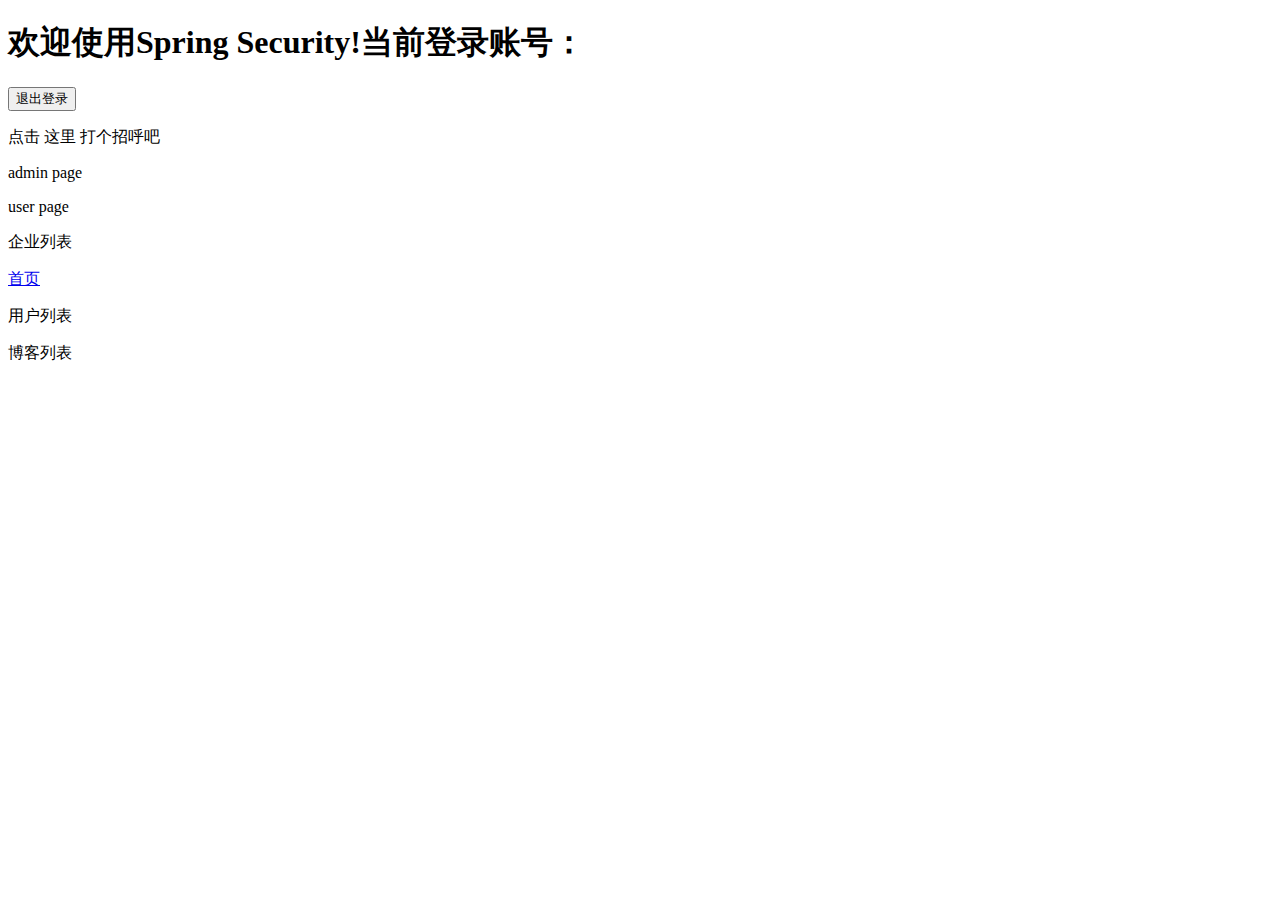
<file: src/main/resources/templates/index.html>
<!DOCTYPE html>
<html xmlns="http://www.w3.org/1999/xhtml"
      xmlns:th="http://www.thymeleaf.org">
<head>
    <title>Spring Security</title>
</head>
<body>
<h1>欢迎使用Spring Security!当前登录账号：<label th:text="${name}"></label></h1>
<form th:action="@{/logout}" method="post">
    <input type="submit" value="退出登录"/>
</form>
<p>点击 <a th:href="@{/hello}">这里</a> 打个招呼吧</p>

<p><a th:href="@{/hello/helloAdmin}">admin page</a></p>
<p><a th:href="@{/hello/helloUser}">user page</a></p>
<p><a th:href="@{/findAllqy}">企业列表</a></p>
<p><a href="http://孙宇豪.online">首页</a></p>
<p><a th:href="@{/findAllUser}">用户列表</a></p>
<p><a th:href="@{/findAllBlog}">博客列表</a></p>
</body>
</html>
</file>
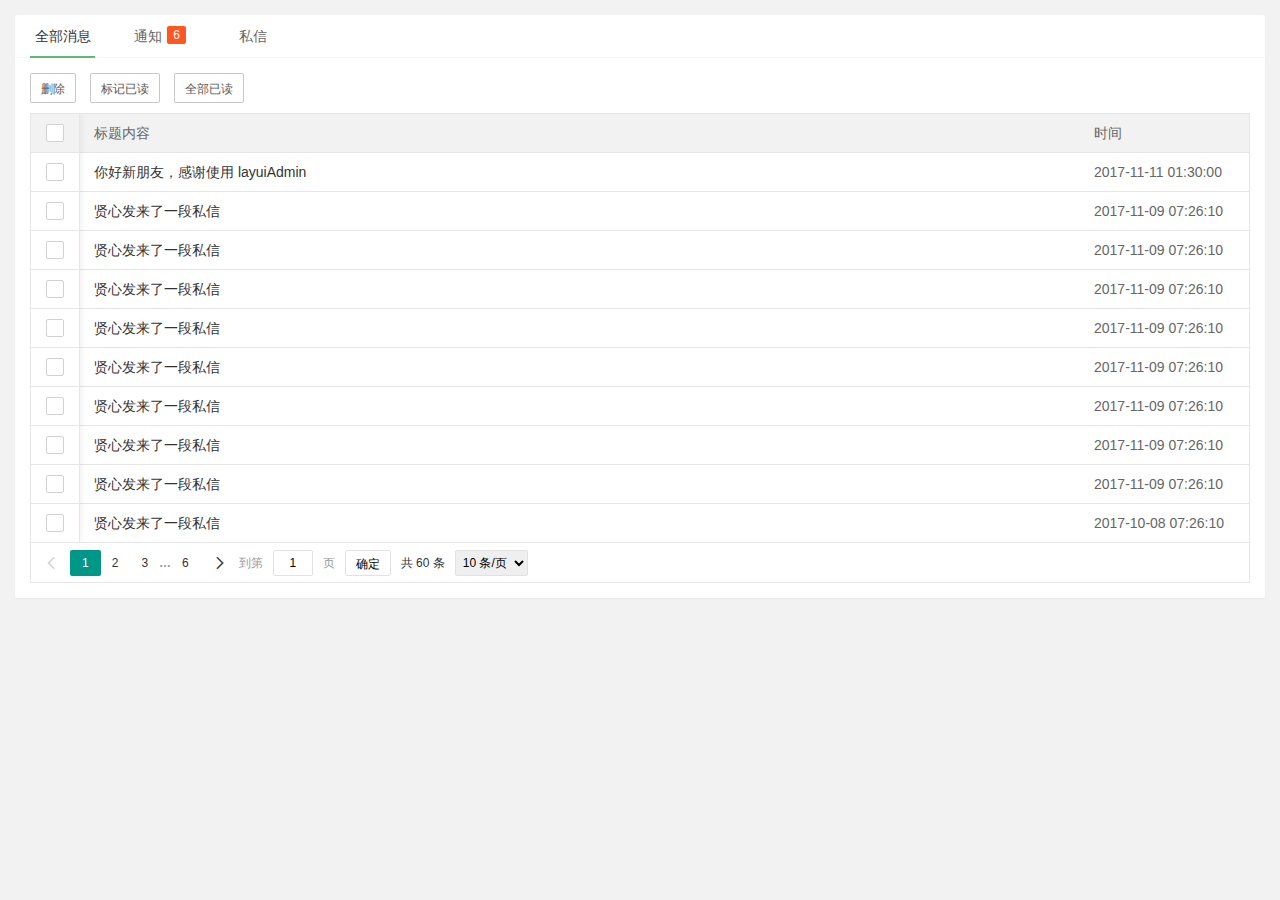
<file: src/main/resources/static/views/app/message/index.html>
<!DOCTYPE html>
<html>
<head>
  <meta charset="utf-8">
  <title>消息中心</title>
  <meta name="renderer" content="webkit">
  <meta http-equiv="X-UA-Compatible" content="IE=edge,chrome=1">
  <meta name="viewport" content="width=device-width, initial-scale=1.0, minimum-scale=1.0, maximum-scale=1.0, user-scalable=0">
  <link rel="stylesheet" href="../../../layuiadmin/layui/css/layui.css" media="all">
  <link rel="stylesheet" href="../../../layuiadmin/style/admin.css" media="all">
</head>
<body>

  <div class="layui-fluid" id="LAY-app-message">
    <div class="layui-card">
      <div class="layui-tab layui-tab-brief">
        <ul class="layui-tab-title">
          <li class="layui-this">全部消息</li>
          <li>通知<span class="layui-badge">6</span></li>
          <li>私信</li>
        </ul>
        <div class="layui-tab-content">
        
          <div class="layui-tab-item layui-show">
            <div class="LAY-app-message-btns" style="margin-bottom: 10px;">
              <button class="layui-btn layui-btn-primary layui-btn-sm" data-type="all" data-events="del">删除</button>
              <button class="layui-btn layui-btn-primary layui-btn-sm" data-type="all" data-events="ready">标记已读</button>
              <button class="layui-btn layui-btn-primary layui-btn-sm" data-type="all" data-events="readyAll">全部已读</button>
            </div>
            
            <table id="LAY-app-message-all" lay-filter="LAY-app-message-all"></table>
          </div>
          <div class="layui-tab-item">
          
            <div class="LAY-app-message-btns" style="margin-bottom: 10px;">
              <button class="layui-btn layui-btn-primary layui-btn-sm" data-type="notice" data-events="del">删除</button>
              <button class="layui-btn layui-btn-primary layui-btn-sm" data-type="notice" data-events="ready">标记已读</button>
              <button class="layui-btn layui-btn-primary layui-btn-sm" data-type="notice" data-events="readyAll">全部已读</button>
            </div>
            
            <table id="LAY-app-message-notice" lay-filter="LAY-app-message-notice"></table>
          </div>
          <div class="layui-tab-item">
          
            <div class="LAY-app-message-btns" style="margin-bottom: 10px;">
              <button class="layui-btn layui-btn-primary layui-btn-sm" data-type="direct" data-events="del">删除</button>
              <button class="layui-btn layui-btn-primary layui-btn-sm" data-type="direct" data-events="ready">标记已读</button>
              <button class="layui-btn layui-btn-primary layui-btn-sm" data-type="direct" data-events="readyAll">全部已读</button>
            </div>
            
            <table id="LAY-app-message-direct" lay-filter="LAY-app-message-direct"></table>
          </div>
        </div>
      </div>
    </div>
  </div>

  <script src="../../../layuiadmin/layui/layui.js"></script>  
  <script>
  layui.config({
    base: '../../../layuiadmin/' //静态资源所在路径
  }).extend({
    index: 'lib/index' //主入口模块
  }).use(['index', 'message']);
  </script>
</body>
</html>
</file>
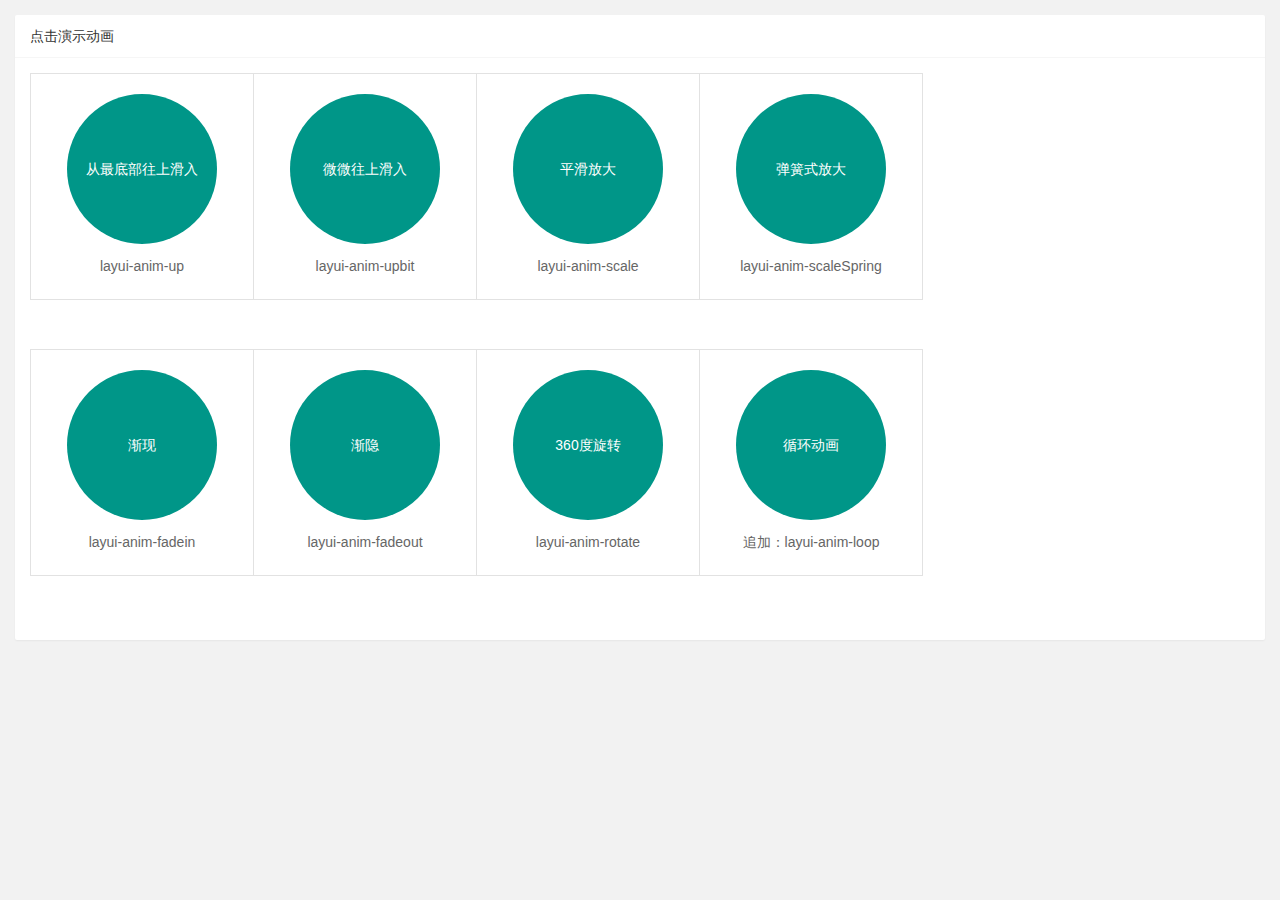
<file: src/main/resources/static/views/component/anim/index.html>
<!DOCTYPE html>
<html>
<head>
  <meta charset="utf-8">
  <title>动画</title>
  <meta name="renderer" content="webkit">
  <meta http-equiv="X-UA-Compatible" content="IE=edge,chrome=1">
  <meta name="viewport" content="width=device-width, initial-scale=1.0, minimum-scale=1.0, maximum-scale=1.0, user-scalable=0">
  <link rel="stylesheet" href="../../../layuiadmin/layui/css/layui.css" media="all">
  <link rel="stylesheet" href="../../../layuiadmin/style/admin.css" media="all">
</head>
<body>

  <div class="layui-card layadmin-header">
    <div class="layui-breadcrumb" lay-filter="breadcrumb">
      <a lay-href="">主页</a>
      <a><cite>组件</cite></a>
      <a><cite>动画</cite></a>
    </div>
  </div>

  <style>
  /* 这段样式只是用于演示 */
  #component-anim .layui-card-body{padding: 15px;}

  #component-anim .component-anim-demo{margin-bottom: 50px; font-size: 0;}
  #component-anim .component-anim-demo li{display: inline-block; vertical-align: middle; width: 127px; line-height: 25px; padding: 20px 0; margin-right: -1px; margin-bottom: -1px; border: 1px solid #e2e2e2; font-size: 14px; text-align: center; color: #666; transition: all .3s; -webkit-transition: all .3s;}
  #component-anim .component-anim-demo li .layui-icon{display: inline-block; font-size: 36px;}

  #component-anim .component-anim-demo li .fontclass{display: none;}
  #component-anim .component-anim-demo li .name{color: #c2c2c2;}
  #component-anim .component-anim-demo li:hover{background-color: #f2f2f2; color: #000;}

  #component-anim .component-anim-demo li{width: 222px;}
  #component-anim .component-anim-demo .layui-anim{width: 150px; height: 150px; line-height: 150px; margin: 0 auto 10px; text-align: center; background-color: #009688; cursor: pointer; color: #fff; border-radius: 50%;}
  </style>

  <div class="layui-fluid" id="component-anim">
    <div class="layui-row layui-col-space15">
      <div class="layui-col-md12">
        <div class="layui-card">
          <div class="layui-card-header">点击演示动画</div>
          <div class="layui-card-body">
            
            <ul class="component-anim-demo">
              <li>
                <div class="layui-anim" data-anim="layui-anim-up">从最底部往上滑入</div>
                <div class="code">layui-anim-up</div>
              </li>
              <li>
                <div class="layui-anim" data-anim="layui-anim-upbit">微微往上滑入</div>
                <div class="code">layui-anim-upbit</div>
              </li>
              <li>
                <div class="layui-anim" data-anim="layui-anim-scale">平滑放大</div>
                <div class="code">layui-anim-scale</div>
              </li>
               <li>
                <div class="layui-anim" data-anim="layui-anim-scaleSpring">弹簧式放大</div>
                <div class="code">layui-anim-scaleSpring</div>
              </li>
            </ul>
            <ul class="component-anim-demo">
              <li>
                <div class="layui-anim" data-anim="layui-anim-fadein">渐现</div>
                <div class="code">layui-anim-fadein</div>
              </li>
              <li>
                <div class="layui-anim" data-anim="layui-anim-fadeout">渐隐</div>
                <div class="code">layui-anim-fadeout</div>
              </li>
              <li>
                <div class="layui-anim" data-anim="layui-anim-rotate">360度旋转</div>
                <div class="code">layui-anim-rotate</div>
              </li>
              <li>
                <div class="layui-anim" data-anim="layui-anim-rotate layui-anim-loop">循环动画</div>
                <div class="code">追加：layui-anim-loop</div>
              </li>
            </ul>
            
          </div>
        </div>
      </div>
    </div>
  </div>

  <script src="../../../layuiadmin/layui/layui.js"></script>  
  <script>
  layui.config({
    base: '../../../layuiadmin/' //静态资源所在路径
  }).extend({
    index: 'lib/index' //主入口模块
  }).use(['index'], function(){
    var $ = layui.$
    ,admin = layui.admin
    ,element = layui.element
    ,router = layui.router();

    /* 演示动画 */
    $('#component-anim .component-anim-demo .layui-anim').on('click', function(){
      var othis = $(this), anim = othis.data('anim');
   
      /* 停止循环 */
      if(othis.hasClass('layui-anim-loop')){
        return othis.removeClass(anim);
      }
      
      othis.removeClass(anim);
      
      setTimeout(function(){
        othis.addClass(anim);
      });
      
      /* 恢复渐隐 */
      if(anim === 'layui-anim-fadeout'){
        setTimeout(function(){
          othis.removeClass(anim);
        }, 1300);
      }
    });
  });
  </script>
</body>
</html>
</file>
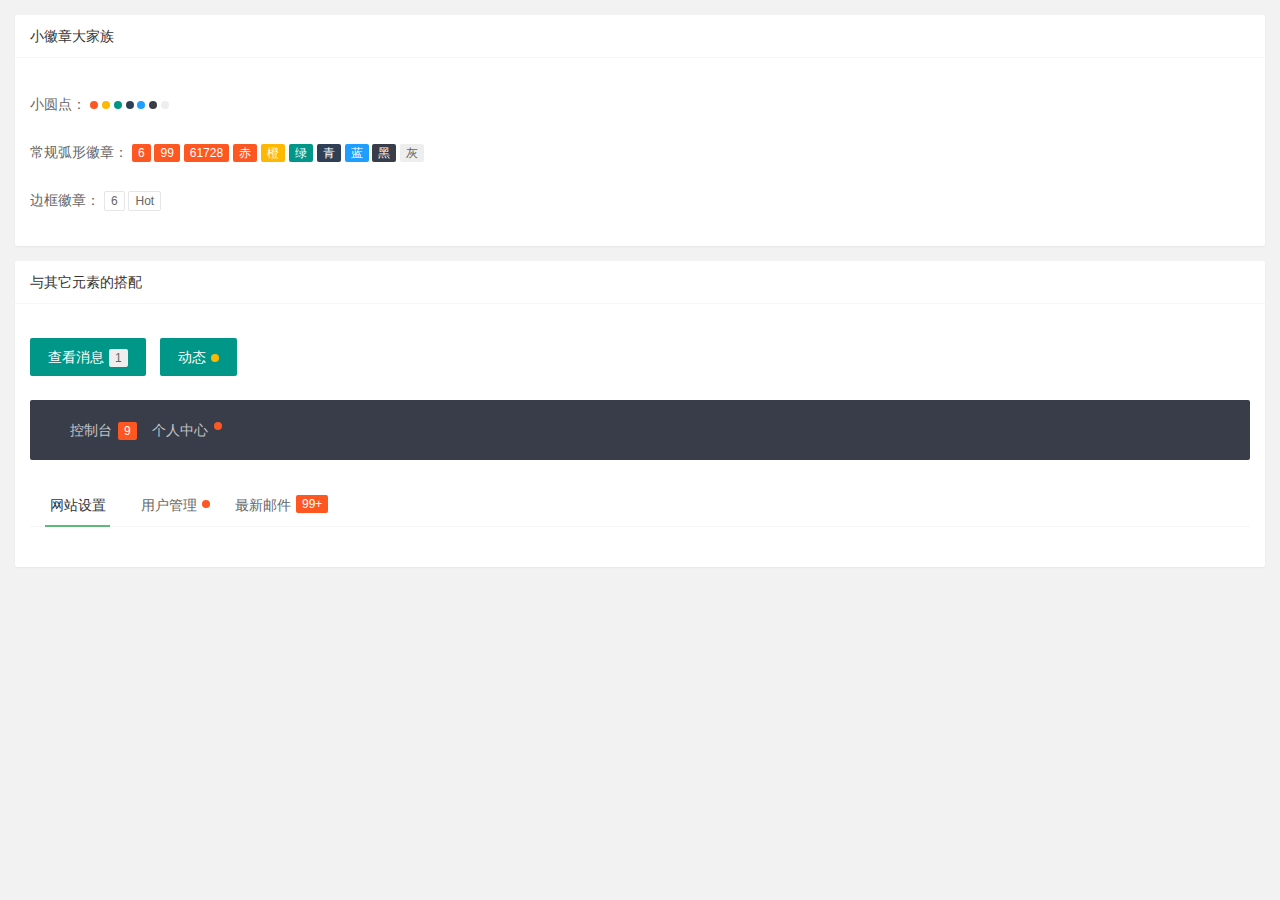
<file: src/main/resources/static/views/component/badge/index.html>
<!DOCTYPE html>
<html>
<head>
  <meta charset="utf-8">
  <title>徽章</title>
  <meta name="renderer" content="webkit">
  <meta http-equiv="X-UA-Compatible" content="IE=edge,chrome=1">
  <meta name="viewport" content="width=device-width, initial-scale=1.0, minimum-scale=1.0, maximum-scale=1.0, user-scalable=0">
  <link rel="stylesheet" href="../../../layuiadmin/layui/css/layui.css" media="all">
  <link rel="stylesheet" href="../../../layuiadmin/style/admin.css" media="all">
</head>
<body>


  <div class="layui-fluid">
    <div class="layui-row layui-col-space15">
      <div class="layui-col-md12">
        <div class="layui-card">
          <div class="layui-card-header">小徽章大家族</div>
          <div class="layui-card-body">
            
            <br>小圆点：
            
            <span class="layui-badge-dot"></span>
            <span class="layui-badge-dot layui-bg-orange"></span>
            <span class="layui-badge-dot layui-bg-green"></span>
            <span class="layui-badge-dot layui-bg-cyan"></span>
            <span class="layui-badge-dot layui-bg-blue"></span>
            <span class="layui-badge-dot layui-bg-black"></span>
            <span class="layui-badge-dot layui-bg-gray"></span>
            
            <br><br>常规弧形徽章：
            
            <span class="layui-badge">6</span>
            <span class="layui-badge">99</span>
            <span class="layui-badge">61728</span>
            <span class="layui-badge">赤</span>
            <span class="layui-badge layui-bg-orange">橙</span>
            <span class="layui-badge layui-bg-green">绿</span>
            <span class="layui-badge layui-bg-cyan">青</span>
            <span class="layui-badge layui-bg-blue">蓝</span>
            <span class="layui-badge layui-bg-black">黑</span>
            <span class="layui-badge layui-bg-gray">灰</span>
            
            <br><br>边框徽章：
            
            <span class="layui-badge-rim">6</span>
            <span class="layui-badge-rim">Hot</span>
            
            <br><br>
          
          </div>
        </div>
      </div>
      <div class="layui-col-md12">
        <div class="layui-card">
          <div class="layui-card-header">与其它元素的搭配</div>
          <div class="layui-card-body">
            
            <br>
            
            <button class="layui-btn">查看消息<span class="layui-badge layui-bg-gray">1</span></button>
            <button class="layui-btn">动态<span class="layui-badge-dot layui-bg-orange"></span></button>
             
            <br><br>
             
            <ul class="layui-nav style=" text-align:="" right;"=""> &lt;-- 小Tips：这里有没有发现，设置导航靠右对齐（或居中对齐）其实非常简单 --&gt;
              <li class="layui-nav-item">
                <a href="">控制台<span class="layui-badge">9</span></a>
              </li>
              <li class="layui-nav-item">
                <a href="">个人中心<span class="layui-badge-dot"></span></a>
              </li>
            </ul>
            <br>
             
            <div class="layui-tab layui-tab-brief">
              <ul class="layui-tab-title">
                <li class="layui-this">网站设置</li>
                <li>用户管理<span class="layui-badge-dot"></span></li>
                <li>最新邮件<span class="layui-badge">99+</span></li>
              </ul>
              <div class="layui-tab-content"></div>
            </div>
            
          </div>
        </div>
      </div>
    </div>
  </div>

  <script src="../../../layuiadmin/layui/layui.js"></script>  
  <script>
  layui.config({
    base: '../../../layuiadmin/' //静态资源所在路径
  }).extend({
    index: 'lib/index' //主入口模块
  }).use(['index']);
  </script>
</body>
</html>
</file>
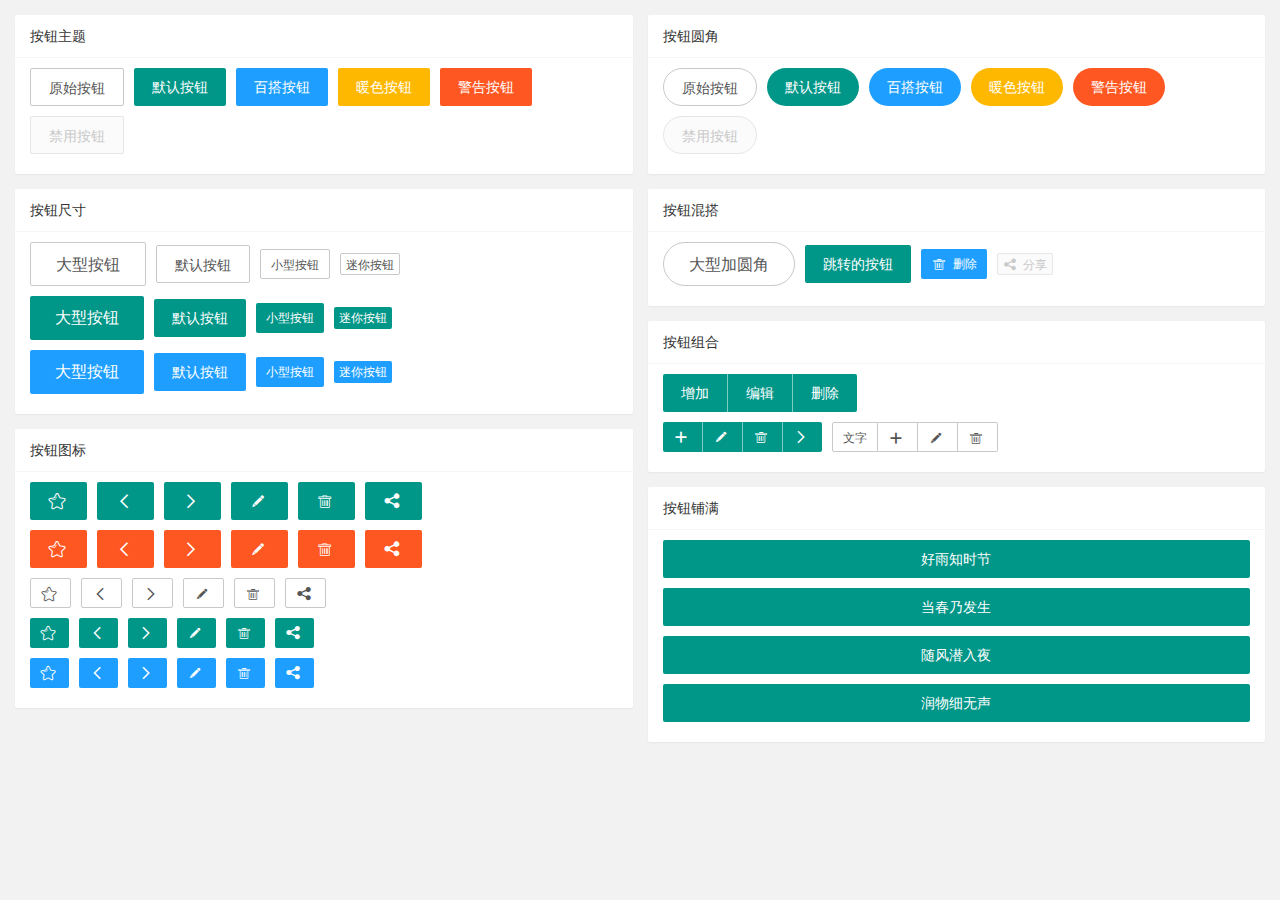
<file: src/main/resources/static/views/component/button/index.html>
<!DOCTYPE html>
<html>
<head>
  <meta charset="utf-8">
  <title>按钮</title>
  <meta name="renderer" content="webkit">
  <meta http-equiv="X-UA-Compatible" content="IE=edge,chrome=1">
  <meta name="viewport" content="width=device-width, initial-scale=1.0, minimum-scale=1.0, maximum-scale=1.0, user-scalable=0">
  <link rel="stylesheet" href="../../../layuiadmin/layui/css/layui.css" media="all">
  <link rel="stylesheet" href="../../../layuiadmin/style/admin.css" media="all">
</head>
<body>

  <div class="layui-fluid">
    <div class="layui-row layui-col-space15">
      <div class="layui-col-md6">
        <div class="layui-card">
          <div class="layui-card-header">按钮主题</div>
          <div class="layui-card-body">
            <div class="layui-btn-container">
              <button class="layui-btn layui-btn-primary">原始按钮</button>
              <button class="layui-btn">默认按钮</button>
              <button class="layui-btn layui-btn-normal">百搭按钮</button>
              <button class="layui-btn layui-btn-warm">暖色按钮</button>
              <button class="layui-btn layui-btn-danger">警告按钮</button>
              <button class="layui-btn layui-btn-disabled">禁用按钮</button>
            </div>
          </div>
        </div>
        <div class="layui-card">
          <div class="layui-card-header">按钮尺寸</div>
          <div class="layui-card-body">
            <div class="layui-btn-container">
              <button class="layui-btn layui-btn-primary layui-btn-lg">大型按钮</button>
              <button class="layui-btn layui-btn-primary">默认按钮</button>
              <button class="layui-btn layui-btn-primary layui-btn-sm">小型按钮</button>
              <button class="layui-btn layui-btn-primary layui-btn-xs">迷你按钮</button>
              
              <br>
              
              <button class="layui-btn layui-btn-lg">大型按钮</button>
              <button class="layui-btn">默认按钮</button>
              <button class="layui-btn layui-btn-sm">小型按钮</button>
              <button class="layui-btn layui-btn-xs">迷你按钮</button>
              
              <br>
              
              <button class="layui-btn layui-btn-lg layui-btn-normal">大型按钮</button>
              <button class="layui-btn layui-btn-normal">默认按钮</button>
              <button class="layui-btn layui-btn-sm layui-btn-normal">小型按钮</button>
              <button class="layui-btn layui-btn-xs layui-btn-normal">迷你按钮</button>
            </div>
          </div>
        </div>
        <div class="layui-card">
          <div class="layui-card-header">按钮图标</div>
          <div class="layui-card-body">
            <div class="layui-btn-container">
              <button class="layui-btn"><i class="layui-icon">&#xe600;</i></button>
              <button class="layui-btn"><i class="layui-icon">&#xe603;</i></button>
              <button class="layui-btn"><i class="layui-icon">&#xe602;</i></button>
              <button class="layui-btn"><i class="layui-icon">&#xe642;</i></button>
              <button class="layui-btn"><i class="layui-icon">&#xe640;</i></button>
              <button class="layui-btn"><i class="layui-icon">&#xe641;</i></button>
              
              <br>
              
              <button class="layui-btn layui-btn-danger"><i class="layui-icon">&#xe600;</i></button>
              <button class="layui-btn layui-btn-danger"><i class="layui-icon">&#xe603;</i></button>
              <button class="layui-btn layui-btn-danger"><i class="layui-icon">&#xe602;</i></button>
              <button class="layui-btn layui-btn-danger"><i class="layui-icon">&#xe642;</i></button>
              <button class="layui-btn layui-btn-danger"><i class="layui-icon">&#xe640;</i></button>
              <button class="layui-btn layui-btn-danger"><i class="layui-icon">&#xe641;</i></button>
              
              <br>
              
              <button class="layui-btn layui-btn-primary layui-btn-sm"><i class="layui-icon">&#xe600;</i></button>
              <button class="layui-btn layui-btn-primary layui-btn-sm"><i class="layui-icon">&#xe603;</i></button>
              <button class="layui-btn layui-btn-primary layui-btn-sm"><i class="layui-icon">&#xe602;</i></button>
              <button class="layui-btn layui-btn-primary layui-btn-sm"><i class="layui-icon">&#xe642;</i></button>
              <button class="layui-btn layui-btn-primary layui-btn-sm"><i class="layui-icon">&#xe640;</i></button>
              <button class="layui-btn layui-btn-primary layui-btn-sm"><i class="layui-icon">&#xe641;</i></button>
              
              <br>
              
              <button class="layui-btn layui-btn-sm"><i class="layui-icon">&#xe600;</i></button>
              <button class="layui-btn layui-btn-sm"><i class="layui-icon">&#xe603;</i></button>
              <button class="layui-btn layui-btn-sm"><i class="layui-icon">&#xe602;</i></button>
              <button class="layui-btn layui-btn-sm"><i class="layui-icon">&#xe642;</i></button>
              <button class="layui-btn layui-btn-sm"><i class="layui-icon">&#xe640;</i></button>
              <button class="layui-btn layui-btn-sm"><i class="layui-icon">&#xe641;</i></button>
              
              <br>
                
              <button class="layui-btn layui-btn-normal layui-btn-sm"><i class="layui-icon">&#xe600;</i></button>
              <button class="layui-btn layui-btn-normal layui-btn-sm"><i class="layui-icon">&#xe603;</i></button>
              <button class="layui-btn layui-btn-normal layui-btn-sm"><i class="layui-icon">&#xe602;</i></button>
              <button class="layui-btn layui-btn-normal layui-btn-sm"><i class="layui-icon">&#xe642;</i></button>
              <button class="layui-btn layui-btn-normal layui-btn-sm"><i class="layui-icon">&#xe640;</i></button>
              <button class="layui-btn layui-btn-normal layui-btn-sm"><i class="layui-icon">&#xe641;</i></button>
            </div>
          </div>
        </div>
      </div>
      <div class="layui-col-md6">
        <div class="layui-card">
          <div class="layui-card-header">按钮圆角</div>
          <div class="layui-card-body">
            <div class="layui-btn-container">
              <button class="layui-btn layui-btn-primary layui-btn-radius">原始按钮</button>
              <button class="layui-btn layui-btn-radius">默认按钮</button>
              <button class="layui-btn layui-btn-normal layui-btn-radius">百搭按钮</button>
              <button class="layui-btn layui-btn-warm layui-btn-radius">暖色按钮</button>
              <button class="layui-btn layui-btn-danger layui-btn-radius">警告按钮</button>
              <button class="layui-btn layui-btn-disabled layui-btn-radius">禁用按钮</button>
            </div>
          </div>
        </div>
        <div class="layui-card">
          <div class="layui-card-header">按钮混搭</div>
          <div class="layui-card-body">
            <div class="layui-btn-container">
              <button class="layui-btn layui-btn-lg layui-btn-primary layui-btn-radius">大型加圆角</button>
              <a href="http://www.layui.com/doc/element/button.html" class="layui-btn" target="_blank">跳转的按钮</a>
              <button class="layui-btn layui-btn-sm layui-btn-normal"><i class="layui-icon">&#xe640;</i> 删除</button>
              <button class="layui-btn layui-btn-xs layui-btn-disabled"><i class="layui-icon">&#xe641;</i> 分享</button>

            </div>
          </div>
        </div>
        <div class="layui-card">
          <div class="layui-card-header">按钮组合</div>
          <div class="layui-card-body">
            <div class="layui-btn-container">
              <div class="layui-btn-group">
                <button class="layui-btn">增加</button>
                <button class="layui-btn ">编辑</button>
                <button class="layui-btn">删除</button>
              </div>
            </div>
            <div class="layui-btn-container">
              <div class="layui-btn-group">
                <button class="layui-btn layui-btn-sm"><i class="layui-icon">&#xe654;</i></button>
                <button class="layui-btn layui-btn-sm"><i class="layui-icon">&#xe642;</i></button>
                <button class="layui-btn layui-btn-sm"><i class="layui-icon">&#xe640;</i></button>
                <button class="layui-btn layui-btn-sm"><i class="layui-icon">&#xe602;</i></button>
              </div>
              <div class="layui-btn-group">
                <button class="layui-btn layui-btn-primary layui-btn-sm">文字</button>
                <button class="layui-btn layui-btn-primary layui-btn-sm"><i class="layui-icon">&#xe654;</i></button>
                <button class="layui-btn layui-btn-primary layui-btn-sm"><i class="layui-icon">&#xe642;</i></button>
                <button class="layui-btn layui-btn-primary layui-btn-sm"><i class="layui-icon">&#xe640;</i></button>
              </div>
            </div>
          </div>
        </div>
        <div class="layui-card">
          <div class="layui-card-header">按钮铺满</div>
          <div class="layui-card-body">
            <div class="layui-btn-container">
              <button class="layui-btn layui-btn-fluid">好雨知时节</button>
              <button class="layui-btn layui-btn-fluid">当春乃发生</button>
              <button class="layui-btn layui-btn-fluid">随风潜入夜</button>
              <button class="layui-btn layui-btn-fluid">润物细无声</button>
            </div>
          </div>
        </div>
      </div>
      
    </div>
  </div>

  
  <script src="../../../layuiadmin/layui/layui.js"></script>  
  <script>
  layui.config({
    base: '../../../layuiadmin/' //静态资源所在路径
  }).extend({
    index: 'lib/index' //主入口模块
  }).use(['index']);
  </script>
</body>
</html>
</file>
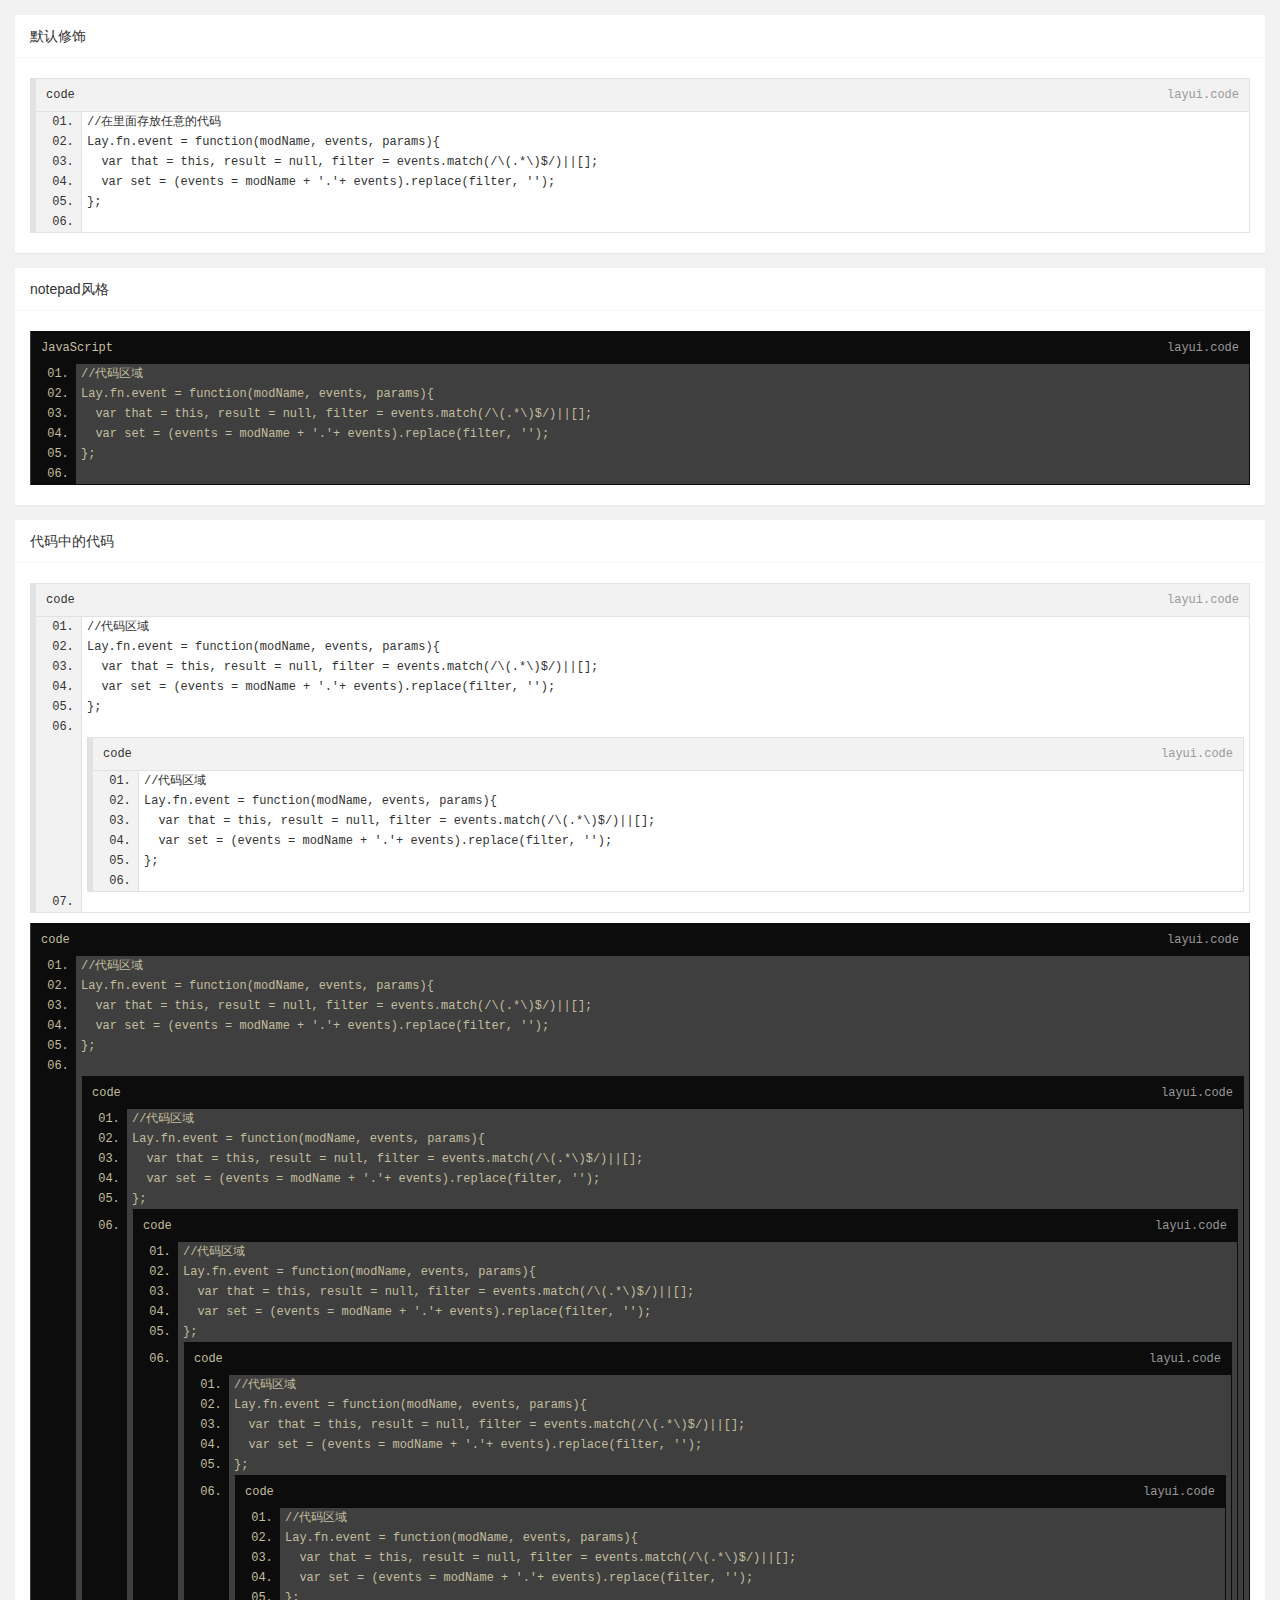
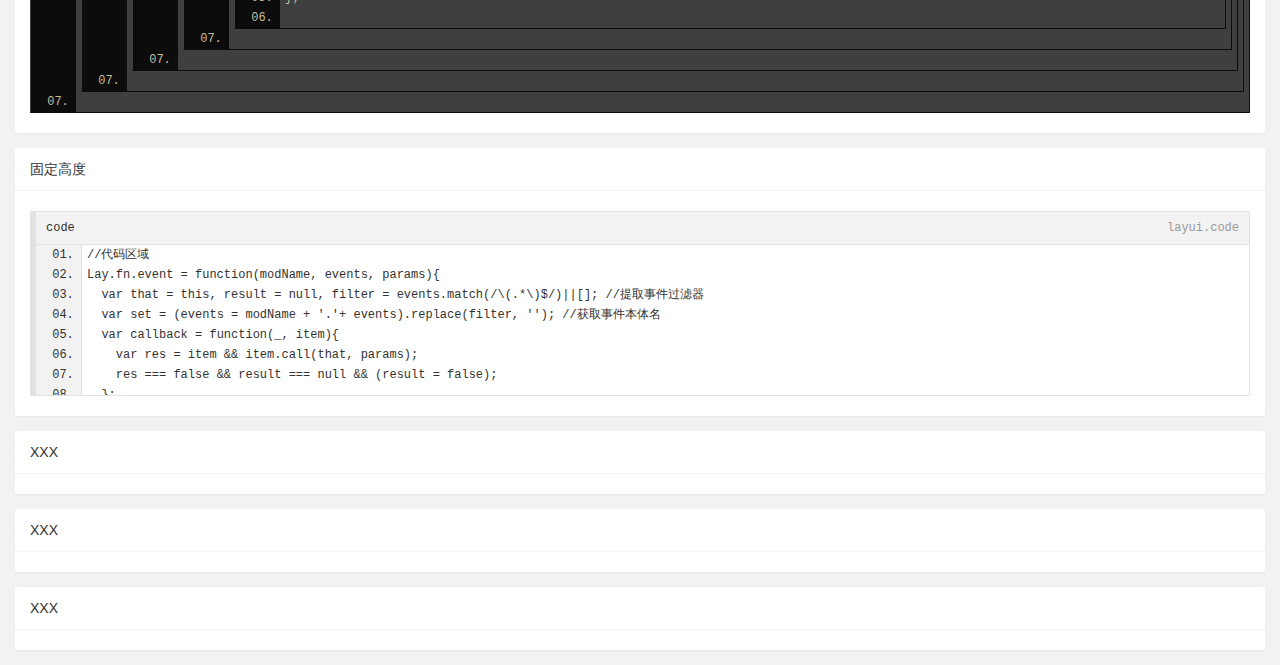
<file: src/main/resources/static/views/component/code/index.html>
<!DOCTYPE html>
<html>
<head>
  <meta charset="utf-8">
  <title>代码修饰</title>
  <meta name="renderer" content="webkit">
  <meta http-equiv="X-UA-Compatible" content="IE=edge,chrome=1">
  <meta name="viewport" content="width=device-width, initial-scale=1.0, minimum-scale=1.0, maximum-scale=1.0, user-scalable=0">
  <link rel="stylesheet" href="../../../layuiadmin/layui/css/layui.css" media="all">
  <link rel="stylesheet" href="../../../layuiadmin/style/admin.css" media="all">
</head>
<body>

  <div class="layui-card layadmin-header">
    <div class="layui-breadcrumb" lay-filter="breadcrumb">
      <a lay-href="">主页</a>
      <a><cite>组件</cite></a>
      <a><cite>代码修饰</cite></a>
    </div>
  </div>
  
  <div class="layui-fluid">
    <div class="layui-row layui-col-space15">
      <div class="layui-col-md12">
        <div class="layui-card">
          <div class="layui-card-header">默认修饰</div>
          <div class="layui-card-body">
            <pre class="layui-code">//在里面存放任意的代码
Lay.fn.event = function(modName, events, params){
  var that = this, result = null, filter = events.match(/\(.*\)$/)||[];
  var set = (events = modName + '.'+ events).replace(filter, ''); 
};
            </pre>
          </div>
        </div>
        
        <div class="layui-card">
          <div class="layui-card-header">notepad风格</div>
          <div class="layui-card-body">
            <pre class="layui-code" lay-title="JavaScript" lay-skin="notepad">//代码区域
Lay.fn.event = function(modName, events, params){
  var that = this, result = null, filter = events.match(/\(.*\)$/)||[];
  var set = (events = modName + '.'+ events).replace(filter, ''); 
};
            </pre>
          </div>
        </div>
        
        <div class="layui-card">
          <div class="layui-card-header">代码中的代码</div>
          <div class="layui-card-body">
            <pre class="layui-code">//代码区域
Lay.fn.event = function(modName, events, params){
  var that = this, result = null, filter = events.match(/\(.*\)$/)||[];
  var set = (events = modName + '.'+ events).replace(filter, ''); 
};
      <pre class="layui-code">//代码区域
Lay.fn.event = function(modName, events, params){
  var that = this, result = null, filter = events.match(/\(.*\)$/)||[];
  var set = (events = modName + '.'+ events).replace(filter, ''); 
};
      </pre>
      </pre>
      
      <pre class="layui-code" lay-skin="notepad">//代码区域
Lay.fn.event = function(modName, events, params){
  var that = this, result = null, filter = events.match(/\(.*\)$/)||[];
  var set = (events = modName + '.'+ events).replace(filter, ''); 
};
      <pre class="layui-code" lay-skin="notepad">//代码区域
Lay.fn.event = function(modName, events, params){
  var that = this, result = null, filter = events.match(/\(.*\)$/)||[];
  var set = (events = modName + '.'+ events).replace(filter, ''); 
};
<pre class="layui-code" lay-skin="notepad">//代码区域
Lay.fn.event = function(modName, events, params){
  var that = this, result = null, filter = events.match(/\(.*\)$/)||[];
  var set = (events = modName + '.'+ events).replace(filter, ''); 
};
<pre class="layui-code" lay-skin="notepad">//代码区域
Lay.fn.event = function(modName, events, params){
  var that = this, result = null, filter = events.match(/\(.*\)$/)||[];
  var set = (events = modName + '.'+ events).replace(filter, ''); 
};
<pre class="layui-code" lay-skin="notepad">//代码区域
Lay.fn.event = function(modName, events, params){
  var that = this, result = null, filter = events.match(/\(.*\)$/)||[];
  var set = (events = modName + '.'+ events).replace(filter, ''); 
};
            </pre>
            </pre>
            </pre>
            </pre>
            </pre>
          </div>
        </div>
        
        <div class="layui-card">
          <div class="layui-card-header">固定高度</div>
          <div class="layui-card-body">
            <pre class="layui-code" lay-height="150px">//代码区域
Lay.fn.event = function(modName, events, params){
  var that = this, result = null, filter = events.match(/\(.*\)$/)||[]; //提取事件过滤器
  var set = (events = modName + '.'+ events).replace(filter, ''); //获取事件本体名
  var callback = function(_, item){
    var res = item &amp;&amp; item.call(that, params);
    res === false &amp;&amp; result === null &amp;&amp; (result = false);
  };
  layui.each(config.event[set], callback);
  filter[0] &amp;&amp; layui.each(config.event[events], callback); //执行过滤器中的事件
  return result;
};
            </pre>
          </div>
        </div>
        
        <div class="layui-card">
          <div class="layui-card-header">XXX</div>
          <div class="layui-card-body">
            
          </div>
        </div>
        
        <div class="layui-card">
          <div class="layui-card-header">XXX</div>
          <div class="layui-card-body">
            
          </div>
        </div>
        
        <div class="layui-card">
          <div class="layui-card-header">XXX</div>
          <div class="layui-card-body">
            
          </div>
        </div>
        
      </div>
    </div>
  </div>
  
  <script src="../../../layuiadmin/layui/layui.js"></script>  
  <script>
  layui.config({
    base: '../../../layuiadmin/' //静态资源所在路径
  }).extend({
    index: 'lib/index' //主入口模块
  }).use(['index', 'code'], function(){
  
    layui.code({
      elem: 'pre'
    });
  
  });
  </script>
</body>
</html>
</file>
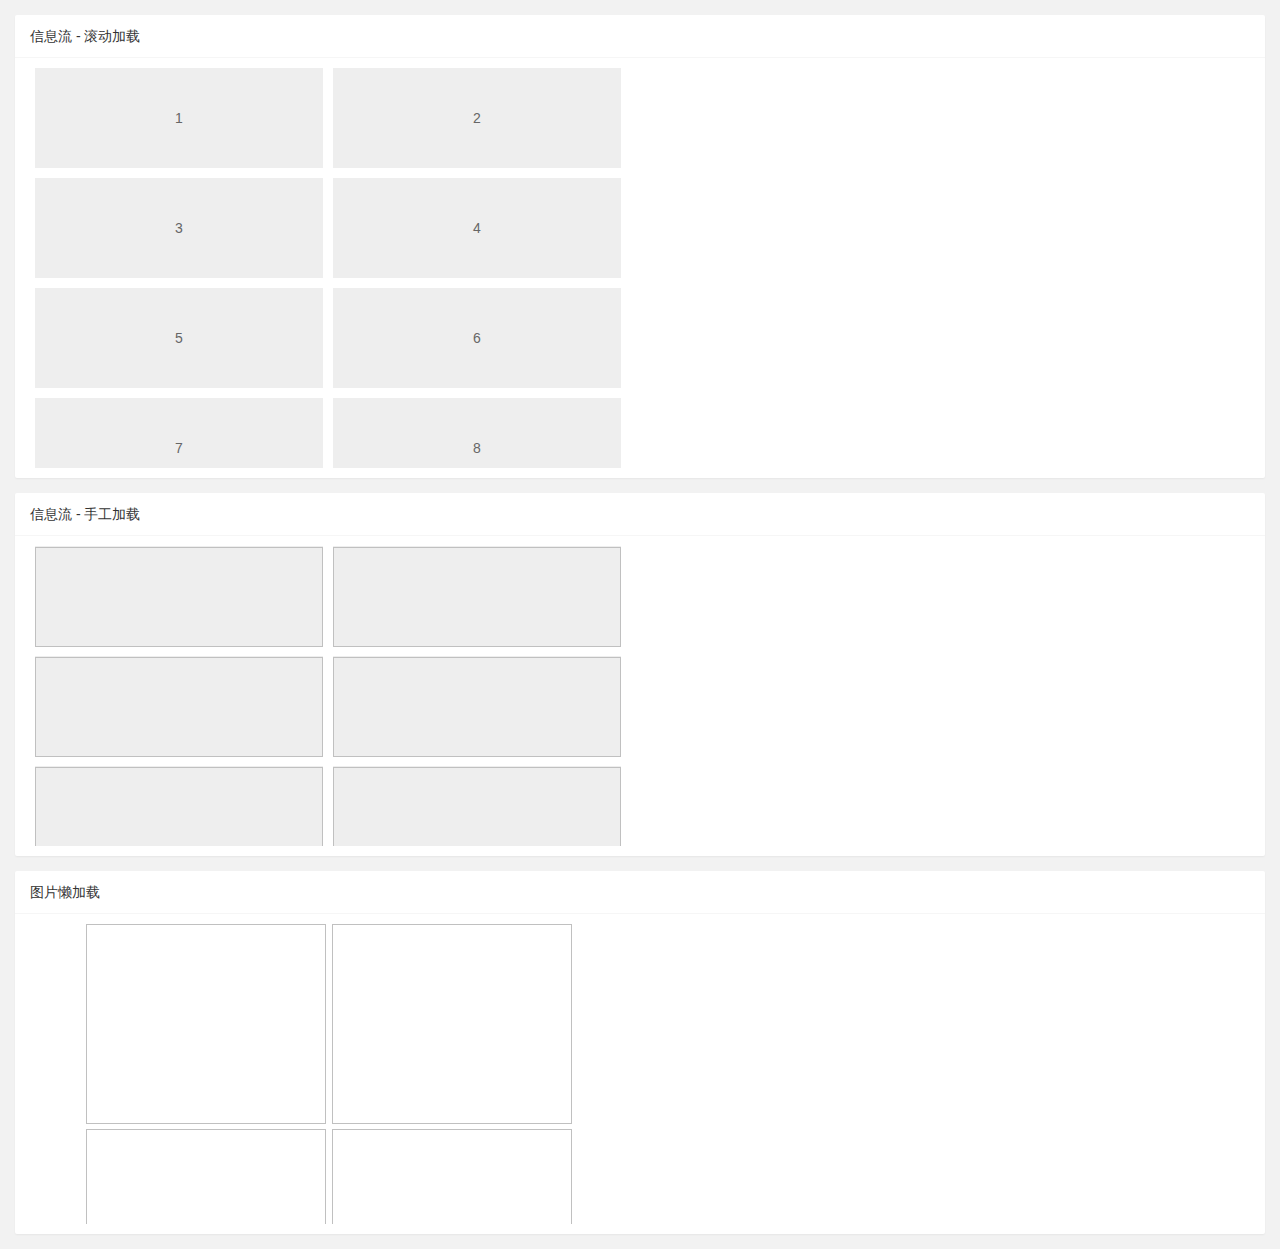
<file: src/main/resources/static/views/component/flow/index.html>
<!DOCTYPE html>
<html>
<head>
  <meta charset="utf-8">
  <title>流加载</title>
  <meta name="renderer" content="webkit">
  <meta http-equiv="X-UA-Compatible" content="IE=edge,chrome=1">
  <meta name="viewport" content="width=device-width, initial-scale=1.0, minimum-scale=1.0, maximum-scale=1.0, user-scalable=0">
  <link rel="stylesheet" href="../../../layuiadmin/layui/css/layui.css" media="all">
  <link rel="stylesheet" href="../../../layuiadmin/style/admin.css" media="all">
</head>
<body>
  
  <!-- 以下样式仅供演示 -->
  <style>
    #LAY-flow-demo .flow-default{width: 600px; height: 400px; overflow: auto; font-size: 0;}
    #LAY-flow-demo .flow-default li{display: inline-block; margin: 0 5px; font-size: 14px; width: 48%;  margin-bottom: 10px; height: 100px; line-height: 100px; text-align: center; background-color: #eee;}
    #LAY-flow-demo .flow-default img{width: 100%; height: 100%;}
    #LAY-flow-demo .site-demo-flow{width: 600px; height: 300px; overflow: auto; text-align: center;}
    #LAY-flow-demo .site-demo-flow img{width: 40%; height: 200px; margin: 0 2px 5px 0; border: none;}
    
    @media screen and (max-width: 768px) {
      #LAY-flow-demo .flow-default,
      #LAY-flow-demo .site-demo-flow{width: 100%;}
      #LAY-flow-demo .flow-default li{width: 45%}
      #LAY-flow-demo .site-demo-flow img{height: 150px;}
    }
  </style>

  <div class="layui-card layadmin-header">
    <div class="layui-breadcrumb" lay-filter="breadcrumb">
      <a lay-href="">主页</a>
      <a><cite>组件</cite></a>
      <a><cite>流加载</cite></a>
    </div>
  </div>
  
  <div class="layui-fluid" id="LAY-flow-demo">
    <div class="layui-row layui-col-space15">
      <div class="layui-col-md12">
        <div class="layui-card">
          <div class="layui-card-header">信息流 - 滚动加载</div>
          <div class="layui-card-body">
            <ul class="flow-default" id="test-flow-auto"></ul>
          </div>
        </div>
      </div>
      
      <div class="layui-col-md12">
        <div class="layui-card">
          <div class="layui-card-header">信息流 - 手工加载</div>
          <div class="layui-card-body">
            <ul class="flow-default" style="height: 300px;" id="test-flow-manual"></ul>
          </div>
        </div>
      </div>
      
      <div class="layui-col-md12">
        <div class="layui-card">
          <div class="layui-card-header">图片懒加载</div>
          <div class="layui-card-body">
            <div class="site-demo-flow" id="test-flow-lazyimg">
              <img lay-src="https://gw.alicdn.com/bao/uploaded/i2/701696736/TB2PNl5ahQa61Bjy0FhXXaalFXa_!!701696736.jpg_400x400q90.jpg?t=1523290753265">
              <img lay-src="https://gw.alicdn.com/bao/uploaded/i2/162734861/TB2V5rsX_gc61BjSZFkXXcTkFXa_!!162734861.jpg_400x400q90.jpg?t=1523290753265">
              <img lay-src="https://gw.alicdn.com/bao/uploaded/i4/69476562/TB2htq4XTka61BjSszfXXXN8pXa_!!69476562.jpg_400x400q90.jpg?t=1523290753265">
              <img lay-src="https://gw.alicdn.com/bao/uploaded/i1/180558071/TB2sy6jXMQc61BjSZFGXXa1DFXa_!!180558071.jpg_400x400q90.jpg?t=1523290753265">
              <img lay-src="https://gw.alicdn.com/bao/uploaded/i2/701696736/TB2PNl5ahQa61Bjy0FhXXaalFXa_!!701696736.jpg_400x400q90.jpg?t=1523290753265">
              <img lay-src="https://gw.alicdn.com/bao/uploaded/i3/285892163/TB2qu2HX9Zb61BjSZPfXXaU.pXa_!!285892163.jpg_400x400q90.jpg?t=1523290753265">
              <img lay-src="https://gw.alicdn.com/bao/uploaded/i2/704998060/TB2S.gAXTgc61BjSZFkXXcTkFXa_!!704998060.jpg_400x400q90.jpg?t=1523290753265">
              <img lay-src="https://gw.alicdn.com/bao/uploaded/i3/117202952/TB25lckX_AX61Bjy0FcXXaSlFXa_!!117202952.jpg_400x400q90.jpg?t=1523290753265">
              <img lay-src="https://gw.alicdn.com/bao/uploaded/i2/162734861/TB2qijoX9Zb61BjSZPfXXaU.pXa_!!162734861.jpg_400x400q90.jpg?t=1523290753265">
              <img lay-src="https://gw.alicdn.com/bao/uploaded/i3/96216586/TB2S7EfXHMc61BjSZFFXXaDLFXa_!!96216586.jpg_400x400q90.jpg?t=1523290753265">
              <img lay-src="https://gw.alicdn.com/bao/uploaded/i8/TB1jSSFNFXXXXcoXFXXYXGcGpXX_M2.SS2_400x400q90.jpg?t=1523290753265">
              <img lay-src="https://gw.alicdn.com/bao/uploaded/i2/162734861/TB2ylbsX37c61BjSZFKXXb6hFXa_!!162734861.jpg_400x400q90.jpg?t=1523290753265">
              <img lay-src="https://gw.alicdn.com/bao/uploaded/i2/117202952/TB2FdyZajUd61BjSZPcXXc6hXXa_!!117202952.jpg_400x400q90.jpg?t=1523290753265">
              <img lay-src="https://gw.alicdn.com/bao/uploaded/i4/777105914/TB2t.qbXZwb61Bjy0FfXXXvlpXa_!!777105914.jpg_400x400q90.jpg?t=1523290753265">
              <img lay-src="https://gw.alicdn.com/bao/uploaded/i4/TB1XzupNFXXXXcpXXXXXXXXXXXX_!!0-item_pic.jpg_400x400q90.jpg?t=1523290753265">
            </div>
          </div>
        </div>
      </div>
      
    </div>
  </div>
  
  <script src="../../../layuiadmin/layui/layui.js"></script>  
  <script>
  layui.config({
    base: '../../../layuiadmin/' //静态资源所在路径
  }).extend({
    index: 'lib/index' //主入口模块
  }).use(['index', 'flow'], function(){
    var flow = layui.flow;
  
    flow.load({
      elem: '#test-flow-auto' //流加载容器
      ,scrollElem: '#test-flow-auto' //滚动条所在元素，一般不用填，此处只是演示需要。
      ,done: function(page, next){ //执行下一页的回调
        
        //模拟数据插入
        setTimeout(function(){
          var lis = [];
          for(var i = 0; i < 8; i++){
            lis.push('<li>'+ ( (page-1)*8 + i + 1 ) +'</li>')
          }
          
          //执行下一页渲染，第二参数为：满足“加载更多”的条件，即后面仍有分页
          //pages为Ajax返回的总页数，只有当前页小于总页数的情况下，才会继续出现加载更多
          next(lis.join(''), page < 10); //假设总页数为 10
        }, 500);
      }
    });
    
    flow.load({
      elem: '#test-flow-manual' //流加载容器
      ,scrollElem: '#test-flow-manual' //滚动条所在元素，一般不用填，此处只是演示需要。
      ,isAuto: false
      ,isLazyimg: true
      ,done: function(page, next){ //加载下一页
        //模拟插入
        setTimeout(function(){
          var lis = [];
          for(var i = 0; i < 6; i++){
            lis.push('<li><img lay-src="http://s17.mogucdn.com/p2/161011/upload_279h87jbc9l0hkl54djjjh42dc7i1_800x480.jpg?v='+ ( (page-1)*6 + i + 1 ) +'"></li>')
          }
          next(lis.join(''), page < 6); //假设总页数为 6
        }, 500);
      }
    });
    
    //按屏加载图片
    flow.lazyimg({
      elem: '#test-flow-lazyimg img'
      ,scrollElem: '#test-flow-lazyimg' //一般不用设置，此处只是演示需要。
    });
  
  });
  </script>
</body>
</html>
</file>
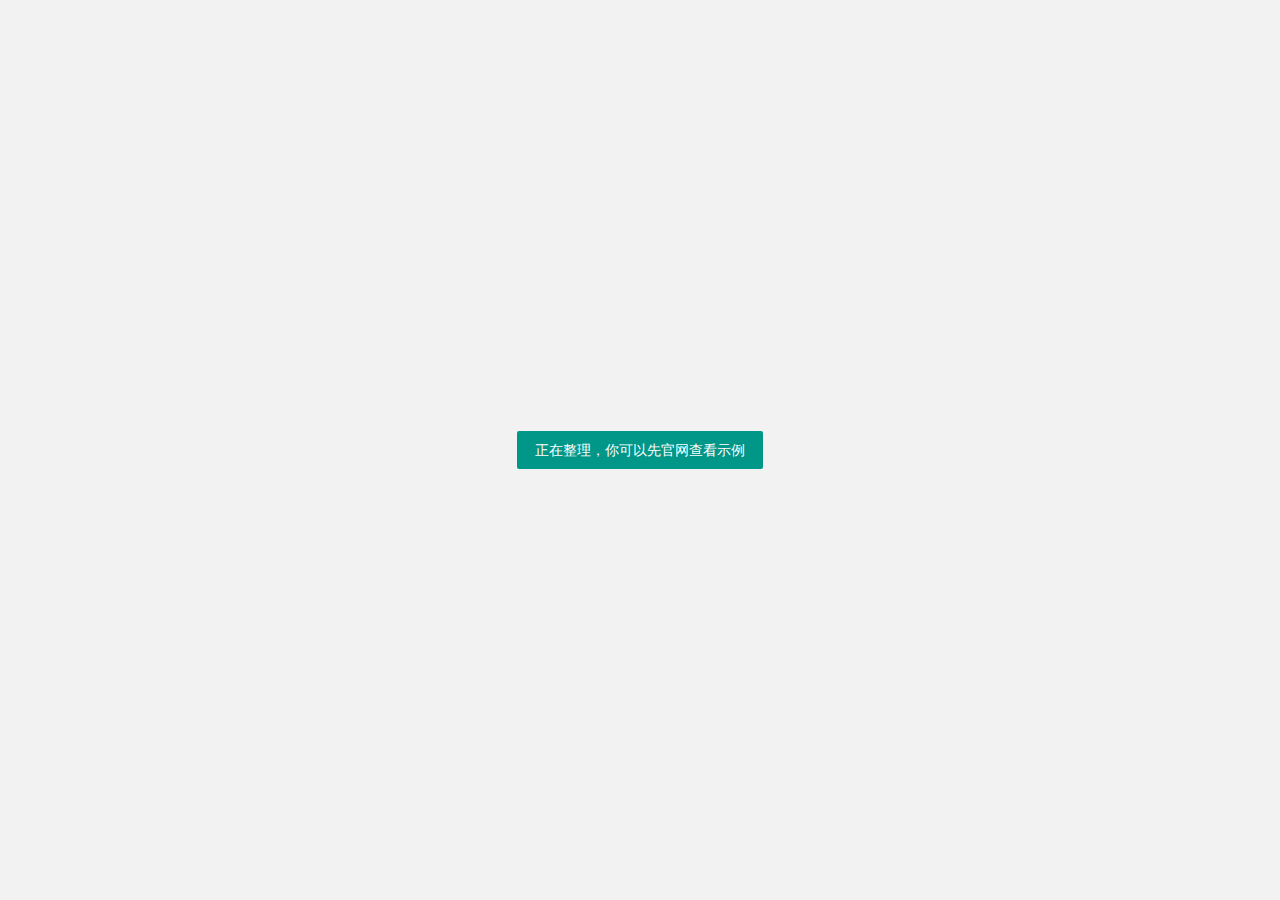
<file: src/main/resources/static/views/component/laydate/index.html>
<!DOCTYPE html>
<html>
<head>
  <meta charset="utf-8">
  <title>日期组件</title>
  <meta name="renderer" content="webkit">
  <meta http-equiv="X-UA-Compatible" content="IE=edge,chrome=1">
  <meta name="viewport" content="width=device-width, initial-scale=1.0, minimum-scale=1.0, maximum-scale=1.0, user-scalable=0">
  <link rel="stylesheet" href="../../../layuiadmin/layui/css/layui.css" media="all">
  <link rel="stylesheet" href="../../../layuiadmin/style/admin.css" media="all">
</head>
<body>


<div class="layui-card layadmin-header">
  <div class="layui-breadcrumb" lay-filter="breadcrumb">
    <a lay-href="">主页</a>
    <a><cite>组件</cite></a>
    <a><cite>日期时间</cite></a>
  </div>
</div>

<style>
/* 这段样式只是用于演示 */
.layadmin-trailer{position: absolute; left: 0; top: 0; height: 100%; width: 100%; padding: 15px; display: flex; justify-content: center; flex-direction: column; text-align: center; box-sizing: border-box; font-size: 20px; font-weight: 300; color: #ccc;}
</style>

<div class="layadmin-trailer">
  <div style="width: 280px; margin: 0 auto;">
    <a href="http://www.layui.com/demo/laydate.html" target="_blank" class="layui-btn">
      正在整理，你可以先官网查看示例
    </a>
  </a>
</div>
  
  <script src="../../../layuiadmin/layui/layui.js"></script>  
  <script>
  layui.config({
    base: '../../../layuiadmin/' //静态资源所在路径
  }).extend({
    index: 'lib/index' //主入口模块
  }).use(['index']);
  </script>
</body>
</html>
</file>
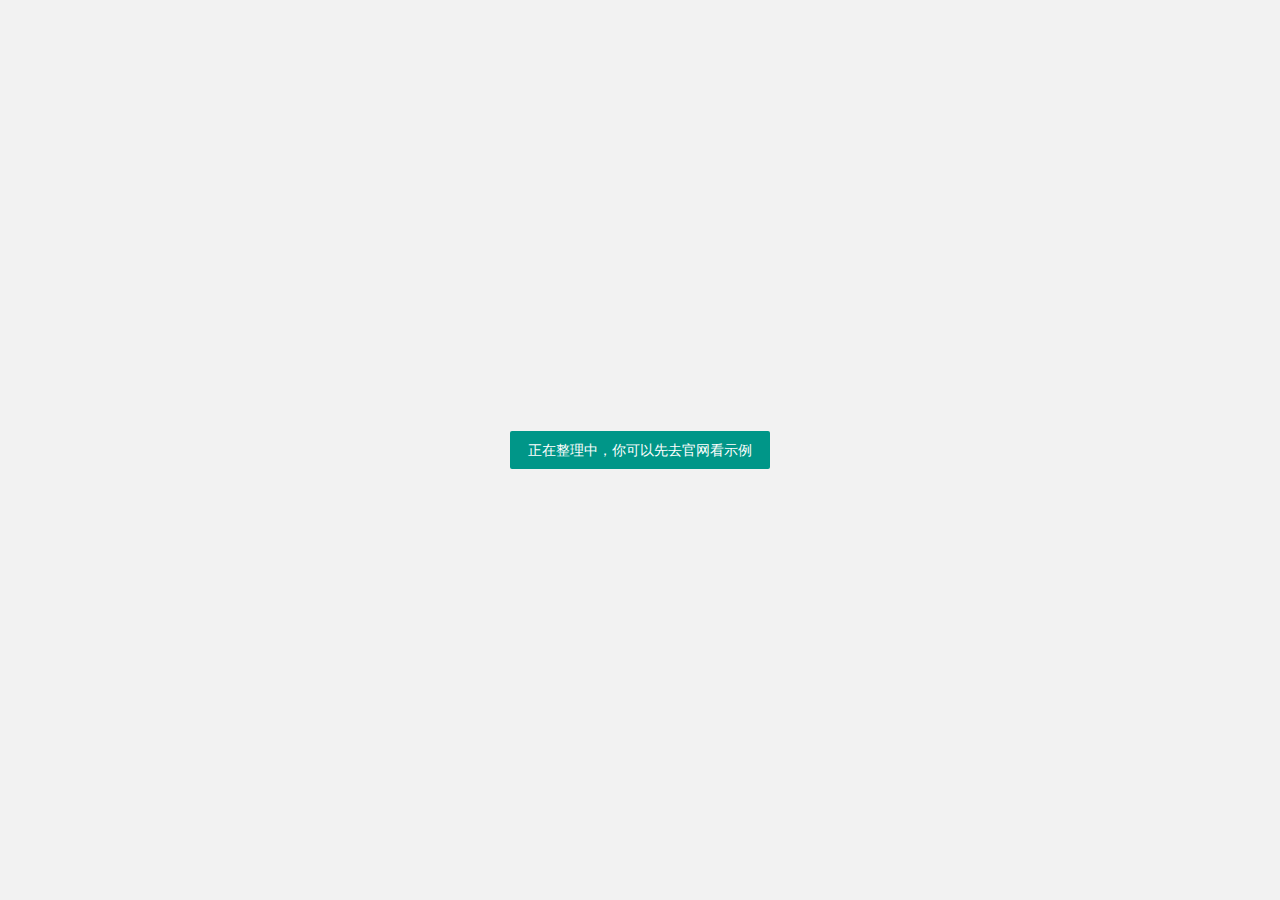
<file: src/main/resources/static/views/component/laypage/index.html>
<!DOCTYPE html>
<html>
<head>
  <meta charset="utf-8">
  <title>通用分页组件</title>
  <meta name="renderer" content="webkit">
  <meta http-equiv="X-UA-Compatible" content="IE=edge,chrome=1">
  <meta name="viewport" content="width=device-width, initial-scale=1.0, minimum-scale=1.0, maximum-scale=1.0, user-scalable=0">
  <link rel="stylesheet" href="../../../layuiadmin/layui/css/layui.css" media="all">
  <link rel="stylesheet" href="../../../layuiadmin/style/admin.css" media="all">
</head>
<body>


<div class="layui-card layadmin-header">
  <div class="layui-breadcrumb" lay-filter="breadcrumb">
    <a lay-href="">主页</a>
    <a><cite>组件</cite></a>
    <a><cite>分页</cite></a>
  </div>
</div>

<style>
/* 这段样式只是用于演示 */
.layadmin-trailer{position: absolute; left: 0; top: 0; height: 100%; width: 100%; padding: 15px; display: flex; justify-content: center; flex-direction: column; text-align: center; box-sizing: border-box; font-size: 20px; font-weight: 300; color: #ccc;}
</style>

<div class="layadmin-trailer">
  <div style="width: 280px; margin: 0 auto;">
    <a href="http://www.layui.com/demo/laypage.html" target="_blank" class="layui-btn">
      正在整理中，你可以先去官网看示例
    </a>
  </a>
</div>
  
  <script src="../../../layuiadmin/layui/layui.js"></script>  
  <script>
  layui.config({
    base: '../../../layuiadmin/' //静态资源所在路径
  }).extend({
    index: 'lib/index' //主入口模块
  }).use(['index']);
  </script>
</body>
</file>
<file: src/main/resources/static/layuiadmin/layui/css/layui.css>
/** layui-v2.3.0 MIT License By https://www.layui.com */
 .layui-inline,img{display:inline-block;vertical-align:middle}.layui-rate,li{list-style:none}h1,h2,h3,h4,h5,h6{font-weight:400}.layui-edge,.layui-header,.layui-inline,.layui-main{position:relative}.layui-btn,.layui-edge,.layui-inline,img{vertical-align:middle}.layui-btn,.layui-disabled,.layui-icon,.layui-unselect{-webkit-user-select:none;-ms-user-select:none;-moz-user-select:none}blockquote,body,button,dd,div,dl,dt,form,h1,h2,h3,h4,h5,h6,input,li,ol,p,pre,td,textarea,th,ul{margin:0;padding:0;-webkit-tap-highlight-color:rgba(0,0,0,0)}a:active,a:hover{outline:0}img{border:none}table{border-collapse:collapse;border-spacing:0}h4,h5,h6{font-size:100%}button,input,optgroup,option,select,textarea{font-family:inherit;font-size:inherit;font-style:inherit;font-weight:inherit;outline:0}pre{white-space:pre-wrap;white-space:-moz-pre-wrap;white-space:-pre-wrap;white-space:-o-pre-wrap;word-wrap:break-word}body{line-height:24px;font:14px Helvetica Neue,Helvetica,PingFang SC,\5FAE\8F6F\96C5\9ED1,Tahoma,Arial,sans-serif}hr{height:1px;margin:10px 0;border:0;clear:both}a{color:#333;text-decoration:none}a:hover{color:#777}a cite{font-style:normal;*cursor:pointer}.layui-border-box,.layui-border-box *{box-sizing:border-box}.layui-box,.layui-box *{box-sizing:content-box}.layui-clear{clear:both;*zoom:1}.layui-clear:after{content:'\20';clear:both;*zoom:1;display:block;height:0}.layui-inline{*display:inline;*zoom:1}.layui-edge{display:inline-block;width:0;height:0;border-width:6px;border-style:dashed;border-color:transparent;overflow:hidden}.layui-edge-top{top:-4px;border-bottom-color:#999;border-bottom-style:solid}.layui-edge-right{border-left-color:#999;border-left-style:solid}.layui-edge-bottom{top:2px;border-top-color:#999;border-top-style:solid}.layui-edge-left{border-right-color:#999;border-right-style:solid}.layui-elip{text-overflow:ellipsis;overflow:hidden;white-space:nowrap}.layui-disabled,.layui-disabled:hover{color:#d2d2d2!important;cursor:not-allowed!important}.layui-circle{border-radius:100%}.layui-show{display:block!important}.layui-hide{display:none!important}@font-face{font-family:layui-icon;src:url(../font/iconfont.eot?v=230);src:url(../font/iconfont.eot?v=230#iefix) format('embedded-opentype'),url(../font/iconfont.svg?v=230#iconfont) format('svg'),url(../font/iconfont.woff?v=230) format('woff'),url(../font/iconfont.ttf?v=230) format('truetype')}.layui-icon{font-family:layui-icon!important;font-size:16px;font-style:normal;-webkit-font-smoothing:antialiased;-moz-osx-font-smoothing:grayscale}.layui-icon-reply-fill:before{content:"\e611"}.layui-icon-set-fill:before{content:"\e614"}.layui-icon-menu-fill:before{content:"\e60f"}.layui-icon-search:before{content:"\e615"}.layui-icon-share:before{content:"\e641"}.layui-icon-set-sm:before{content:"\e620"}.layui-icon-engine:before{content:"\e628"}.layui-icon-close:before{content:"\1006"}.layui-icon-close-fill:before{content:"\1007"}.layui-icon-chart-screen:before{content:"\e629"}.layui-icon-star:before{content:"\e600"}.layui-icon-circle-dot:before{content:"\e617"}.layui-icon-chat:before{content:"\e606"}.layui-icon-release:before{content:"\e609"}.layui-icon-list:before{content:"\e60a"}.layui-icon-chart:before{content:"\e62c"}.layui-icon-ok-circle:before{content:"\1005"}.layui-icon-layim-theme:before{content:"\e61b"}.layui-icon-table:before{content:"\e62d"}.layui-icon-right:before{content:"\e602"}.layui-icon-left:before{content:"\e603"}.layui-icon-cart-simple:before{content:"\e698"}.layui-icon-face-cry:before{content:"\e69c"}.layui-icon-face-smile:before{content:"\e6af"}.layui-icon-survey:before{content:"\e6b2"}.layui-icon-tree:before{content:"\e62e"}.layui-icon-upload-circle:before{content:"\e62f"}.layui-icon-add-circle:before{content:"\e61f"}.layui-icon-download-circle:before{content:"\e601"}.layui-icon-templeate-1:before{content:"\e630"}.layui-icon-util:before{content:"\e631"}.layui-icon-face-surprised:before{content:"\e664"}.layui-icon-edit:before{content:"\e642"}.layui-icon-speaker:before{content:"\e645"}.layui-icon-down:before{content:"\e61a"}.layui-icon-file:before{content:"\e621"}.layui-icon-layouts:before{content:"\e632"}.layui-icon-rate-half:before{content:"\e6c9"}.layui-icon-add-circle-fine:before{content:"\e608"}.layui-icon-prev-circle:before{content:"\e633"}.layui-icon-read:before{content:"\e705"}.layui-icon-404:before{content:"\e61c"}.layui-icon-carousel:before{content:"\e634"}.layui-icon-help:before{content:"\e607"}.layui-icon-code-circle:before{content:"\e635"}.layui-icon-water:before{content:"\e636"}.layui-icon-username:before{content:"\e66f"}.layui-icon-find-fill:before{content:"\e670"}.layui-icon-about:before{content:"\e60b"}.layui-icon-location:before{content:"\e715"}.layui-icon-up:before{content:"\e619"}.layui-icon-pause:before{content:"\e651"}.layui-icon-date:before{content:"\e637"}.layui-icon-layim-uploadfile:before{content:"\e61d"}.layui-icon-delete:before{content:"\e640"}.layui-icon-play:before{content:"\e652"}.layui-icon-top:before{content:"\e604"}.layui-icon-friends:before{content:"\e612"}.layui-icon-refresh-3:before{content:"\e9aa"}.layui-icon-ok:before{content:"\e605"}.layui-icon-layer:before{content:"\e638"}.layui-icon-face-smile-fine:before{content:"\e60c"}.layui-icon-dollar:before{content:"\e659"}.layui-icon-group:before{content:"\e613"}.layui-icon-layim-download:before{content:"\e61e"}.layui-icon-picture-fine:before{content:"\e60d"}.layui-icon-link:before{content:"\e64c"}.layui-icon-diamond:before{content:"\e735"}.layui-icon-log:before{content:"\e60e"}.layui-icon-rate-solid:before{content:"\e67a"}.layui-icon-fonts-del:before{content:"\e64f"}.layui-icon-unlink:before{content:"\e64d"}.layui-icon-fonts-clear:before{content:"\e639"}.layui-icon-triangle-r:before{content:"\e623"}.layui-icon-circle:before{content:"\e63f"}.layui-icon-radio:before{content:"\e643"}.layui-icon-align-center:before{content:"\e647"}.layui-icon-align-right:before{content:"\e648"}.layui-icon-align-left:before{content:"\e649"}.layui-icon-loading-1:before{content:"\e63e"}.layui-icon-return:before{content:"\e65c"}.layui-icon-fonts-strong:before{content:"\e62b"}.layui-icon-upload:before{content:"\e67c"}.layui-icon-dialogue:before{content:"\e63a"}.layui-icon-video:before{content:"\e6ed"}.layui-icon-headset:before{content:"\e6fc"}.layui-icon-cellphone-fine:before{content:"\e63b"}.layui-icon-add-1:before{content:"\e654"}.layui-icon-face-smile-b:before{content:"\e650"}.layui-icon-fonts-html:before{content:"\e64b"}.layui-icon-form:before{content:"\e63c"}.layui-icon-cart:before{content:"\e657"}.layui-icon-camera-fill:before{content:"\e65d"}.layui-icon-tabs:before{content:"\e62a"}.layui-icon-fonts-code:before{content:"\e64e"}.layui-icon-fire:before{content:"\e756"}.layui-icon-set:before{content:"\e716"}.layui-icon-fonts-u:before{content:"\e646"}.layui-icon-triangle-d:before{content:"\e625"}.layui-icon-tips:before{content:"\e702"}.layui-icon-picture:before{content:"\e64a"}.layui-icon-more-vertical:before{content:"\e671"}.layui-icon-flag:before{content:"\e66c"}.layui-icon-loading:before{content:"\e63d"}.layui-icon-fonts-i:before{content:"\e644"}.layui-icon-refresh-1:before{content:"\e666"}.layui-icon-rmb:before{content:"\e65e"}.layui-icon-home:before{content:"\e68e"}.layui-icon-user:before{content:"\e770"}.layui-icon-notice:before{content:"\e667"}.layui-icon-login-weibo:before{content:"\e675"}.layui-icon-voice:before{content:"\e688"}.layui-icon-upload-drag:before{content:"\e681"}.layui-icon-login-qq:before{content:"\e676"}.layui-icon-snowflake:before{content:"\e6b1"}.layui-icon-file-b:before{content:"\e655"}.layui-icon-template:before{content:"\e663"}.layui-icon-auz:before{content:"\e672"}.layui-icon-console:before{content:"\e665"}.layui-icon-app:before{content:"\e653"}.layui-icon-prev:before{content:"\e65a"}.layui-icon-website:before{content:"\e7ae"}.layui-icon-next:before{content:"\e65b"}.layui-icon-component:before{content:"\e857"}.layui-icon-more:before{content:"\e65f"}.layui-icon-login-wechat:before{content:"\e677"}.layui-icon-shrink-right:before{content:"\e668"}.layui-icon-spread-left:before{content:"\e66b"}.layui-icon-camera:before{content:"\e660"}.layui-icon-note:before{content:"\e66e"}.layui-icon-refresh:before{content:"\e669"}.layui-icon-female:before{content:"\e661"}.layui-icon-male:before{content:"\e662"}.layui-icon-password:before{content:"\e673"}.layui-icon-senior:before{content:"\e674"}.layui-icon-theme:before{content:"\e66a"}.layui-icon-tread:before{content:"\e6c5"}.layui-icon-praise:before{content:"\e6c6"}.layui-icon-star-fill:before{content:"\e658"}.layui-icon-rate:before{content:"\e67b"}.layui-icon-template-1:before{content:"\e656"}.layui-icon-vercode:before{content:"\e679"}.layui-icon-cellphone:before{content:"\e678"}.layui-icon-screen-full:before{content:"\e622"}.layui-icon-screen-restore:before{content:"\e758"}.layui-main{width:1140px;margin:0 auto}.layui-header{z-index:1000;height:60px}.layui-header a:hover{transition:all .5s;-webkit-transition:all .5s}.layui-side{position:fixed;left:0;top:0;bottom:0;z-index:999;width:200px;overflow-x:hidden}.layui-side-scroll{position:relative;width:220px;height:100%;overflow-x:hidden}.layui-body{position:absolute;left:200px;right:0;top:0;bottom:0;z-index:998;width:auto;overflow:hidden;overflow-y:auto;box-sizing:border-box}.layui-layout-body{overflow:hidden}.layui-layout-admin .layui-header{background-color:#23262E}.layui-layout-admin .layui-side{top:60px;width:200px;overflow-x:hidden}.layui-layout-admin .layui-body{top:60px;bottom:44px}.layui-layout-admin .layui-main{width:auto;margin:0 15px}.layui-layout-admin .layui-footer{position:fixed;left:200px;right:0;bottom:0;height:44px;line-height:44px;padding:0 15px;background-color:#eee}.layui-layout-admin .layui-logo{position:absolute;left:0;top:0;width:200px;height:100%;line-height:60px;text-align:center;color:#009688;font-size:16px}.layui-layout-admin .layui-header .layui-nav{background:0 0}.layui-layout-left{position:absolute!important;left:200px;top:0}.layui-layout-right{position:absolute!important;right:0;top:0}.layui-container{position:relative;margin:0 auto;padding:0 15px;box-sizing:border-box}.layui-fluid{position:relative;margin:0 auto;padding:0 15px}.layui-row:after,.layui-row:before{content:'';display:block;clear:both}.layui-col-lg1,.layui-col-lg10,.layui-col-lg11,.layui-col-lg12,.layui-col-lg2,.layui-col-lg3,.layui-col-lg4,.layui-col-lg5,.layui-col-lg6,.layui-col-lg7,.layui-col-lg8,.layui-col-lg9,.layui-col-md1,.layui-col-md10,.layui-col-md11,.layui-col-md12,.layui-col-md2,.layui-col-md3,.layui-col-md4,.layui-col-md5,.layui-col-md6,.layui-col-md7,.layui-col-md8,.layui-col-md9,.layui-col-sm1,.layui-col-sm10,.layui-col-sm11,.layui-col-sm12,.layui-col-sm2,.layui-col-sm3,.layui-col-sm4,.layui-col-sm5,.layui-col-sm6,.layui-col-sm7,.layui-col-sm8,.layui-col-sm9,.layui-col-xs1,.layui-col-xs10,.layui-col-xs11,.layui-col-xs12,.layui-col-xs2,.layui-col-xs3,.layui-col-xs4,.layui-col-xs5,.layui-col-xs6,.layui-col-xs7,.layui-col-xs8,.layui-col-xs9{position:relative;display:block;box-sizing:border-box}.layui-col-xs1,.layui-col-xs10,.layui-col-xs11,.layui-col-xs12,.layui-col-xs2,.layui-col-xs3,.layui-col-xs4,.layui-col-xs5,.layui-col-xs6,.layui-col-xs7,.layui-col-xs8,.layui-col-xs9{float:left}.layui-col-xs1{width:8.33333333%}.layui-col-xs2{width:16.66666667%}.layui-col-xs3{width:25%}.layui-col-xs4{width:33.33333333%}.layui-col-xs5{width:41.66666667%}.layui-col-xs6{width:50%}.layui-col-xs7{width:58.33333333%}.layui-col-xs8{width:66.66666667%}.layui-col-xs9{width:75%}.layui-col-xs10{width:83.33333333%}.layui-col-xs11{width:91.66666667%}.layui-col-xs12{width:100%}.layui-col-xs-offset1{margin-left:8.33333333%}.layui-col-xs-offset2{margin-left:16.66666667%}.layui-col-xs-offset3{margin-left:25%}.layui-col-xs-offset4{margin-left:33.33333333%}.layui-col-xs-offset5{margin-left:41.66666667%}.layui-col-xs-offset6{margin-left:50%}.layui-col-xs-offset7{margin-left:58.33333333%}.layui-col-xs-offset8{margin-left:66.66666667%}.layui-col-xs-offset9{margin-left:75%}.layui-col-xs-offset10{margin-left:83.33333333%}.layui-col-xs-offset11{margin-left:91.66666667%}.layui-col-xs-offset12{margin-left:100%}@media screen and (max-width:768px){.layui-hide-xs{display:none!important}.layui-show-xs-block{display:block!important}.layui-show-xs-inline{display:inline!important}.layui-show-xs-inline-block{display:inline-block!important}}@media screen and (min-width:768px){.layui-container{width:750px}.layui-hide-sm{display:none!important}.layui-show-sm-block{display:block!important}.layui-show-sm-inline{display:inline!important}.layui-show-sm-inline-block{display:inline-block!important}.layui-col-sm1,.layui-col-sm10,.layui-col-sm11,.layui-col-sm12,.layui-col-sm2,.layui-col-sm3,.layui-col-sm4,.layui-col-sm5,.layui-col-sm6,.layui-col-sm7,.layui-col-sm8,.layui-col-sm9{float:left}.layui-col-sm1{width:8.33333333%}.layui-col-sm2{width:16.66666667%}.layui-col-sm3{width:25%}.layui-col-sm4{width:33.33333333%}.layui-col-sm5{width:41.66666667%}.layui-col-sm6{width:50%}.layui-col-sm7{width:58.33333333%}.layui-col-sm8{width:66.66666667%}.layui-col-sm9{width:75%}.layui-col-sm10{width:83.33333333%}.layui-col-sm11{width:91.66666667%}.layui-col-sm12{width:100%}.layui-col-sm-offset1{margin-left:8.33333333%}.layui-col-sm-offset2{margin-left:16.66666667%}.layui-col-sm-offset3{margin-left:25%}.layui-col-sm-offset4{margin-left:33.33333333%}.layui-col-sm-offset5{margin-left:41.66666667%}.layui-col-sm-offset6{margin-left:50%}.layui-col-sm-offset7{margin-left:58.33333333%}.layui-col-sm-offset8{margin-left:66.66666667%}.layui-col-sm-offset9{margin-left:75%}.layui-col-sm-offset10{margin-left:83.33333333%}.layui-col-sm-offset11{margin-left:91.66666667%}.layui-col-sm-offset12{margin-left:100%}}@media screen and (min-width:992px){.layui-container{width:970px}.layui-hide-md{display:none!important}.layui-show-md-block{display:block!important}.layui-show-md-inline{display:inline!important}.layui-show-md-inline-block{display:inline-block!important}.layui-col-md1,.layui-col-md10,.layui-col-md11,.layui-col-md12,.layui-col-md2,.layui-col-md3,.layui-col-md4,.layui-col-md5,.layui-col-md6,.layui-col-md7,.layui-col-md8,.layui-col-md9{float:left}.layui-col-md1{width:8.33333333%}.layui-col-md2{width:16.66666667%}.layui-col-md3{width:25%}.layui-col-md4{width:33.33333333%}.layui-col-md5{width:41.66666667%}.layui-col-md6{width:50%}.layui-col-md7{width:58.33333333%}.layui-col-md8{width:66.66666667%}.layui-col-md9{width:75%}.layui-col-md10{width:83.33333333%}.layui-col-md11{width:91.66666667%}.layui-col-md12{width:100%}.layui-col-md-offset1{margin-left:8.33333333%}.layui-col-md-offset2{margin-left:16.66666667%}.layui-col-md-offset3{margin-left:25%}.layui-col-md-offset4{margin-left:33.33333333%}.layui-col-md-offset5{margin-left:41.66666667%}.layui-col-md-offset6{margin-left:50%}.layui-col-md-offset7{margin-left:58.33333333%}.layui-col-md-offset8{margin-left:66.66666667%}.layui-col-md-offset9{margin-left:75%}.layui-col-md-offset10{margin-left:83.33333333%}.layui-col-md-offset11{margin-left:91.66666667%}.layui-col-md-offset12{margin-left:100%}}@media screen and (min-width:1200px){.layui-container{width:1170px}.layui-hide-lg{display:none!important}.layui-show-lg-block{display:block!important}.layui-show-lg-inline{display:inline!important}.layui-show-lg-inline-block{display:inline-block!important}.layui-col-lg1,.layui-col-lg10,.layui-col-lg11,.layui-col-lg12,.layui-col-lg2,.layui-col-lg3,.layui-col-lg4,.layui-col-lg5,.layui-col-lg6,.layui-col-lg7,.layui-col-lg8,.layui-col-lg9{float:left}.layui-col-lg1{width:8.33333333%}.layui-col-lg2{width:16.66666667%}.layui-col-lg3{width:25%}.layui-col-lg4{width:33.33333333%}.layui-col-lg5{width:41.66666667%}.layui-col-lg6{width:50%}.layui-col-lg7{width:58.33333333%}.layui-col-lg8{width:66.66666667%}.layui-col-lg9{width:75%}.layui-col-lg10{width:83.33333333%}.layui-col-lg11{width:91.66666667%}.layui-col-lg12{width:100%}.layui-col-lg-offset1{margin-left:8.33333333%}.layui-col-lg-offset2{margin-left:16.66666667%}.layui-col-lg-offset3{margin-left:25%}.layui-col-lg-offset4{margin-left:33.33333333%}.layui-col-lg-offset5{margin-left:41.66666667%}.layui-col-lg-offset6{margin-left:50%}.layui-col-lg-offset7{margin-left:58.33333333%}.layui-col-lg-offset8{margin-left:66.66666667%}.layui-col-lg-offset9{margin-left:75%}.layui-col-lg-offset10{margin-left:83.33333333%}.layui-col-lg-offset11{margin-left:91.66666667%}.layui-col-lg-offset12{margin-left:100%}}.layui-col-space1{margin:-.5px}.layui-col-space1>*{padding:.5px}.layui-col-space3{margin:-1.5px}.layui-col-space3>*{padding:1.5px}.layui-col-space5{margin:-2.5px}.layui-col-space5>*{padding:2.5px}.layui-col-space8{margin:-3.5px}.layui-col-space8>*{padding:3.5px}.layui-col-space10{margin:-5px}.layui-col-space10>*{padding:5px}.layui-col-space12{margin:-6px}.layui-col-space12>*{padding:6px}.layui-col-space15{margin:-7.5px}.layui-col-space15>*{padding:7.5px}.layui-col-space18{margin:-9px}.layui-col-space18>*{padding:9px}.layui-col-space20{margin:-10px}.layui-col-space20>*{padding:10px}.layui-col-space22{margin:-11px}.layui-col-space22>*{padding:11px}.layui-col-space25{margin:-12.5px}.layui-col-space25>*{padding:12.5px}.layui-col-space30{margin:-15px}.layui-col-space30>*{padding:15px}.layui-btn,.layui-input,.layui-select,.layui-textarea,.layui-upload-button{outline:0;-webkit-appearance:none;transition:all .3s;-webkit-transition:all .3s;box-sizing:border-box}.layui-elem-quote{margin-bottom:10px;padding:15px;line-height:22px;border-left:5px solid #009688;border-radius:0 2px 2px 0;background-color:#f2f2f2}.layui-quote-nm{border-style:solid;border-width:1px 1px 1px 5px;background:0 0}.layui-elem-field{margin-bottom:10px;padding:0;border-width:1px;border-style:solid}.layui-elem-field legend{margin-left:20px;padding:0 10px;font-size:20px;font-weight:300}.layui-field-title{margin:10px 0 20px;border-width:1px 0 0}.layui-field-box{padding:10px 15px}.layui-field-title .layui-field-box{padding:10px 0}.layui-progress{position:relative;height:6px;border-radius:20px;background-color:#e2e2e2}.layui-progress-bar{position:absolute;left:0;top:0;width:0;max-width:100%;height:6px;border-radius:20px;text-align:right;background-color:#5FB878;transition:all .3s;-webkit-transition:all .3s}.layui-progress-big,.layui-progress-big .layui-progress-bar{height:18px;line-height:18px}.layui-progress-text{position:relative;top:-20px;line-height:18px;font-size:12px;color:#666}.layui-progress-big .layui-progress-text{position:static;padding:0 10px;color:#fff}.layui-collapse{border-width:1px;border-style:solid;border-radius:2px}.layui-colla-content,.layui-colla-item{border-top-width:1px;border-top-style:solid}.layui-colla-item:first-child{border-top:none}.layui-colla-title{position:relative;height:42px;line-height:42px;padding:0 15px 0 35px;color:#333;background-color:#f2f2f2;cursor:pointer;font-size:14px;overflow:hidden}.layui-colla-content{display:none;padding:10px 15px;line-height:22px;color:#666}.layui-colla-icon{position:absolute;left:15px;top:0;font-size:14px}.layui-card-body,.layui-card-header,.layui-form-label,.layui-form-mid,.layui-form-select,.layui-input-block,.layui-input-inline,.layui-textarea{position:relative}.layui-card{margin-bottom:15px;border-radius:2px;background-color:#fff;box-shadow:0 1px 2px 0 rgba(0,0,0,.05)}.layui-card:last-child{margin-bottom:0}.layui-card-header{height:42px;line-height:42px;padding:0 15px;border-bottom:1px solid #f6f6f6;color:#333;border-radius:2px 2px 0 0;font-size:14px}.layui-bg-black,.layui-bg-blue,.layui-bg-cyan,.layui-bg-green,.layui-bg-orange,.layui-bg-red{color:#fff!important}.layui-card-body{padding:10px 15px;line-height:24px}.layui-card-body[pad15]{padding:15px}.layui-card-body[pad20]{padding:20px}.layui-card-body .layui-table{margin:5px 0}.layui-card .layui-tab{margin:0}.layui-panel-window{position:relative;padding:15px;border-radius:0;border-top:5px solid #E6E6E6;background-color:#fff}.layui-bg-red{background-color:#FF5722!important}.layui-bg-orange{background-color:#FFB800!important}.layui-bg-green{background-color:#009688!important}.layui-bg-cyan{background-color:#2F4056!important}.layui-bg-blue{background-color:#1E9FFF!important}.layui-bg-black{background-color:#393D49!important}.layui-bg-gray{background-color:#eee!important;color:#666!important}.layui-badge-rim,.layui-colla-content,.layui-colla-item,.layui-collapse,.layui-elem-field,.layui-form-pane .layui-form-item[pane],.layui-form-pane .layui-form-label,.layui-input,.layui-layedit,.layui-layedit-tool,.layui-quote-nm,.layui-select,.layui-tab-bar,.layui-tab-card,.layui-tab-title,.layui-tab-title .layui-this:after,.layui-textarea{border-color:#e6e6e6}.layui-timeline-item:before,hr{background-color:#e6e6e6}.layui-text{line-height:22px;font-size:14px;color:#666}.layui-text h1,.layui-text h2,.layui-text h3{font-weight:500;color:#333}.layui-text h1{font-size:30px}.layui-text h2{font-size:24px}.layui-text h3{font-size:18px}.layui-text a:not(.layui-btn){color:#01AAED}.layui-text a:not(.layui-btn):hover{text-decoration:underline}.layui-text ul{padding:5px 0 5px 15px}.layui-text ul li{margin-top:5px;list-style-type:disc}.layui-text em,.layui-word-aux{color:#999!important;padding:0 5px!important}.layui-btn{display:inline-block;height:38px;line-height:38px;padding:0 18px;background-color:#009688;color:#fff;white-space:nowrap;text-align:center;font-size:14px;border:none;border-radius:2px;cursor:pointer}.layui-btn:hover{opacity:.8;filter:alpha(opacity=80);color:#fff}.layui-btn:active{opacity:1;filter:alpha(opacity=100)}.layui-btn+.layui-btn{margin-left:10px}.layui-btn-container{font-size:0}.layui-btn-container .layui-btn{margin-right:10px;margin-bottom:10px}.layui-btn-container .layui-btn+.layui-btn{margin-left:0}.layui-table .layui-btn-container .layui-btn{margin-bottom:9px}.layui-btn-radius{border-radius:100px}.layui-btn .layui-icon{margin-right:3px;font-size:18px;vertical-align:bottom;vertical-align:middle\9}.layui-btn-primary{border:1px solid #C9C9C9;background-color:#fff;color:#555}.layui-btn-primary:hover{border-color:#009688;color:#333}.layui-btn-normal{background-color:#1E9FFF}.layui-btn-warm{background-color:#FFB800}.layui-btn-danger{background-color:#FF5722}.layui-btn-disabled,.layui-btn-disabled:active,.layui-btn-disabled:hover{border:1px solid #e6e6e6;background-color:#FBFBFB;color:#C9C9C9;cursor:not-allowed;opacity:1}.layui-btn-lg{height:44px;line-height:44px;padding:0 25px;font-size:16px}.layui-btn-sm{height:30px;line-height:30px;padding:0 10px;font-size:12px}.layui-btn-sm i{font-size:16px!important}.layui-btn-xs{height:22px;line-height:22px;padding:0 5px;font-size:12px}.layui-btn-xs i{font-size:14px!important}.layui-btn-group{display:inline-block;vertical-align:middle;font-size:0}.layui-btn-group .layui-btn{margin-left:0!important;margin-right:0!important;border-left:1px solid rgba(255,255,255,.5);border-radius:0}.layui-btn-group .layui-btn-primary{border-left:none}.layui-btn-group .layui-btn-primary:hover{border-color:#C9C9C9;color:#009688}.layui-btn-group .layui-btn:first-child{border-left:none;border-radius:2px 0 0 2px}.layui-btn-group .layui-btn-primary:first-child{border-left:1px solid #c9c9c9}.layui-btn-group .layui-btn:last-child{border-radius:0 2px 2px 0}.layui-btn-group .layui-btn+.layui-btn{margin-left:0}.layui-btn-group+.layui-btn-group{margin-left:10px}.layui-btn-fluid{width:100%}.layui-input,.layui-select,.layui-textarea{height:38px;line-height:1.3;line-height:38px\9;border-width:1px;border-style:solid;background-color:#fff;border-radius:2px}.layui-input::-webkit-input-placeholder,.layui-select::-webkit-input-placeholder,.layui-textarea::-webkit-input-placeholder{line-height:1.3}.layui-input,.layui-textarea{display:block;width:100%;padding-left:10px}.layui-input:hover,.layui-textarea:hover{border-color:#D2D2D2!important}.layui-input:focus,.layui-textarea:focus{border-color:#C9C9C9!important}.layui-textarea{min-height:100px;height:auto;line-height:20px;padding:6px 10px;resize:vertical}.layui-select{padding:0 10px}.layui-form input[type=checkbox],.layui-form input[type=radio],.layui-form select{display:none}.layui-form [lay-ignore]{display:initial}.layui-form-item{margin-bottom:15px;clear:both;*zoom:1}.layui-form-item:after{content:'\20';clear:both;*zoom:1;display:block;height:0}.layui-form-label{float:left;display:block;padding:9px 15px;width:80px;font-weight:400;line-height:20px;text-align:right}.layui-form-label-col{display:block;float:none;padding:9px 0;line-height:20px;text-align:left}.layui-form-item .layui-inline{margin-bottom:5px;margin-right:10px}.layui-input-block{margin-left:110px;min-height:36px}.layui-input-inline{display:inline-block;vertical-align:middle}.layui-form-item .layui-input-inline{float:left;width:190px;margin-right:10px}.layui-form-text .layui-input-inline{width:auto}.layui-form-mid{float:left;display:block;padding:9px 0!important;line-height:20px;margin-right:10px}.layui-form-danger+.layui-form-select .layui-input,.layui-form-danger:focus{border-color:#FF5722!important}.layui-form-select .layui-input{padding-right:30px;cursor:pointer}.layui-form-select .layui-edge{position:absolute;right:10px;top:50%;margin-top:-3px;cursor:pointer;border-width:6px;border-top-color:#c2c2c2;border-top-style:solid;transition:all .3s;-webkit-transition:all .3s}.layui-form-select dl{display:none;position:absolute;left:0;top:42px;padding:5px 0;z-index:999;min-width:100%;border:1px solid #d2d2d2;max-height:300px;overflow-y:auto;background-color:#fff;border-radius:2px;box-shadow:0 2px 4px rgba(0,0,0,.12);box-sizing:border-box}.layui-form-select dl dd,.layui-form-select dl dt{padding:0 10px;line-height:36px;white-space:nowrap;overflow:hidden;text-overflow:ellipsis}.layui-form-select dl dt{font-size:12px;color:#999}.layui-form-select dl dd{cursor:pointer}.layui-form-select dl dd:hover{background-color:#f2f2f2}.layui-form-select .layui-select-group dd{padding-left:20px}.layui-form-select dl dd.layui-select-tips{padding-left:10px!important;color:#999}.layui-form-select dl dd.layui-this{background-color:#5FB878;color:#fff}.layui-form-checkbox,.layui-form-select dl dd.layui-disabled{background-color:#fff}.layui-form-selected dl{display:block}.layui-form-checkbox,.layui-form-checkbox *,.layui-form-switch{display:inline-block;vertical-align:middle}.layui-form-selected .layui-edge{margin-top:-9px;-webkit-transform:rotate(180deg);transform:rotate(180deg);margin-top:-3px\9}:root .layui-form-selected .layui-edge{margin-top:-9px\0/IE9}.layui-form-selectup dl{top:auto;bottom:42px}.layui-select-none{margin:5px 0;text-align:center;color:#999}.layui-select-disabled .layui-disabled{border-color:#eee!important}.layui-select-disabled .layui-edge{border-top-color:#d2d2d2}.layui-form-checkbox{position:relative;height:30px;line-height:30px;margin-right:10px;padding-right:30px;cursor:pointer;font-size:0;-webkit-transition:.1s linear;transition:.1s linear;box-sizing:border-box}.layui-form-checkbox span{padding:0 10px;height:100%;font-size:14px;border-radius:2px 0 0 2px;background-color:#d2d2d2;color:#fff;overflow:hidden;white-space:nowrap;text-overflow:ellipsis}.layui-form-checkbox:hover span{background-color:#c2c2c2}.layui-form-checkbox i{position:absolute;right:0;top:0;width:30px;height:28px;border:1px solid #d2d2d2;border-left:none;border-radius:0 2px 2px 0;color:#fff;font-size:20px;text-align:center}.layui-form-checkbox:hover i{border-color:#c2c2c2;color:#c2c2c2}.layui-form-checked,.layui-form-checked:hover{border-color:#5FB878}.layui-form-checked span,.layui-form-checked:hover span{background-color:#5FB878}.layui-form-checked i,.layui-form-checked:hover i{color:#5FB878}.layui-form-item .layui-form-checkbox{margin-top:4px}.layui-form-checkbox[lay-skin=primary]{height:auto!important;line-height:normal!important;border:none!important;margin-right:0;padding-right:0;background:0 0}.layui-form-checkbox[lay-skin=primary] span{float:right;padding-right:15px;line-height:18px;background:0 0;color:#666}.layui-form-checkbox[lay-skin=primary] i{position:relative;top:0;width:16px;height:16px;line-height:16px;border:1px solid #d2d2d2;font-size:12px;border-radius:2px;background-color:#fff;-webkit-transition:.1s linear;transition:.1s linear}.layui-form-checkbox[lay-skin=primary]:hover i{border-color:#5FB878;color:#fff}.layui-form-checked[lay-skin=primary] i{border-color:#5FB878;background-color:#5FB878;color:#fff}.layui-checkbox-disbaled[lay-skin=primary] span{background:0 0!important;color:#c2c2c2}.layui-checkbox-disbaled[lay-skin=primary]:hover i{border-color:#d2d2d2}.layui-form-item .layui-form-checkbox[lay-skin=primary]{margin-top:10px}.layui-form-switch{position:relative;height:22px;line-height:22px;min-width:35px;padding:0 5px;margin-top:8px;border:1px solid #d2d2d2;border-radius:20px;cursor:pointer;background-color:#fff;-webkit-transition:.1s linear;transition:.1s linear}.layui-form-switch i{position:absolute;left:5px;top:3px;width:16px;height:16px;border-radius:20px;background-color:#d2d2d2;-webkit-transition:.1s linear;transition:.1s linear}.layui-form-switch em{position:relative;top:0;width:25px;margin-left:21px;padding:0!important;text-align:center!important;color:#999!important;font-style:normal!important;font-size:12px}.layui-form-onswitch{border-color:#5FB878;background-color:#5FB878}.layui-checkbox-disbaled,.layui-checkbox-disbaled i{border-color:#e2e2e2!important}.layui-form-onswitch i{left:100%;margin-left:-21px;background-color:#fff}.layui-form-onswitch em{margin-left:5px;margin-right:21px;color:#fff!important}.layui-checkbox-disbaled span{background-color:#e2e2e2!important}.layui-checkbox-disbaled:hover i{color:#fff!important}[lay-radio]{display:none}.layui-form-radio,.layui-form-radio *{display:inline-block;vertical-align:middle}.layui-form-radio{line-height:28px;margin:6px 10px 0 0;padding-right:10px;cursor:pointer;font-size:0}.layui-form-radio *{font-size:14px}.layui-form-radio>i{margin-right:8px;font-size:22px;color:#c2c2c2}.layui-form-radio>i:hover,.layui-form-radioed>i{color:#5FB878}.layui-radio-disbaled>i{color:#e2e2e2!important}.layui-form-pane .layui-form-label{width:110px;padding:8px 15px;height:38px;line-height:20px;border-width:1px;border-style:solid;border-radius:2px 0 0 2px;text-align:center;background-color:#FBFBFB;overflow:hidden;white-space:nowrap;text-overflow:ellipsis;box-sizing:border-box}.layui-form-pane .layui-input-inline{margin-left:-1px}.layui-form-pane .layui-input-block{margin-left:110px;left:-1px}.layui-form-pane .layui-input{border-radius:0 2px 2px 0}.layui-form-pane .layui-form-text .layui-form-label{float:none;width:100%;border-radius:2px;box-sizing:border-box;text-align:left}.layui-form-pane .layui-form-text .layui-input-inline{display:block;margin:0;top:-1px;clear:both}.layui-form-pane .layui-form-text .layui-input-block{margin:0;left:0;top:-1px}.layui-form-pane .layui-form-text .layui-textarea{min-height:100px;border-radius:0 0 2px 2px}.layui-form-pane .layui-form-checkbox{margin:4px 0 4px 10px}.layui-form-pane .layui-form-radio,.layui-form-pane .layui-form-switch{margin-top:6px;margin-left:10px}.layui-form-pane .layui-form-item[pane]{position:relative;border-width:1px;border-style:solid}.layui-form-pane .layui-form-item[pane] .layui-form-label{position:absolute;left:0;top:0;height:100%;border-width:0 1px 0 0}.layui-form-pane .layui-form-item[pane] .layui-input-inline{margin-left:110px}@media screen and (max-width:450px){.layui-form-item .layui-form-label{text-overflow:ellipsis;overflow:hidden;white-space:nowrap}.layui-form-item .layui-inline{display:block;margin-right:0;margin-bottom:20px;clear:both}.layui-form-item .layui-inline:after{content:'\20';clear:both;display:block;height:0}.layui-form-item .layui-input-inline{display:block;float:none;left:-3px;width:auto;margin:0 0 10px 112px}.layui-form-item .layui-input-inline+.layui-form-mid{margin-left:110px;top:-5px;padding:0}.layui-form-item .layui-form-checkbox{margin-right:5px;margin-bottom:5px}}.layui-layedit{border-width:1px;border-style:solid;border-radius:2px}.layui-layedit-tool{padding:3px 5px;border-bottom-width:1px;border-bottom-style:solid;font-size:0}.layedit-tool-fixed{position:fixed;top:0;border-top:1px solid #e2e2e2}.layui-layedit-tool .layedit-tool-mid,.layui-layedit-tool .layui-icon{display:inline-block;vertical-align:middle;text-align:center;font-size:14px}.layui-layedit-tool .layui-icon{position:relative;width:32px;height:30px;line-height:30px;margin:3px 5px;color:#777;cursor:pointer;border-radius:2px}.layui-layedit-tool .layui-icon:hover{color:#393D49}.layui-layedit-tool .layui-icon:active{color:#000}.layui-layedit-tool .layedit-tool-active{background-color:#e2e2e2;color:#000}.layui-layedit-tool .layui-disabled,.layui-layedit-tool .layui-disabled:hover{color:#d2d2d2;cursor:not-allowed}.layui-layedit-tool .layedit-tool-mid{width:1px;height:18px;margin:0 10px;background-color:#d2d2d2}.layedit-tool-html{width:50px!important;font-size:30px!important}.layedit-tool-b,.layedit-tool-code,.layedit-tool-help{font-size:16px!important}.layedit-tool-d,.layedit-tool-face,.layedit-tool-image,.layedit-tool-unlink{font-size:18px!important}.layedit-tool-image input{position:absolute;font-size:0;left:0;top:0;width:100%;height:100%;opacity:.01;filter:Alpha(opacity=1);cursor:pointer}.layui-layedit-iframe iframe{display:block;width:100%}#LAY_layedit_code{overflow:hidden}.layui-laypage{display:inline-block;*display:inline;*zoom:1;vertical-align:middle;margin:10px 0;font-size:0}.layui-laypage>a:first-child,.layui-laypage>a:first-child em{border-radius:2px 0 0 2px}.layui-laypage>a:last-child,.layui-laypage>a:last-child em{border-radius:0 2px 2px 0}.layui-laypage>:first-child{margin-left:0!important}.layui-laypage>:last-child{margin-right:0!important}.layui-laypage a,.layui-laypage button,.layui-laypage input,.layui-laypage select,.layui-laypage span{border:1px solid #e2e2e2}.layui-laypage a,.layui-laypage span{display:inline-block;*display:inline;*zoom:1;vertical-align:middle;padding:0 15px;height:28px;line-height:28px;margin:0 -1px 5px 0;background-color:#fff;color:#333;font-size:12px}.layui-laypage a:hover{color:#009688}.layui-laypage em{font-style:normal}.layui-laypage .layui-laypage-spr{color:#999;font-weight:700}.layui-laypage a{text-decoration:none}.layui-laypage .layui-laypage-curr{position:relative}.layui-laypage .layui-laypage-curr em{position:relative;color:#fff}.layui-laypage .layui-laypage-curr .layui-laypage-em{position:absolute;left:-1px;top:-1px;padding:1px;width:100%;height:100%;background-color:#009688}.layui-laypage-em{border-radius:2px}.layui-laypage-next em,.layui-laypage-prev em{font-family:Sim sun;font-size:16px}.layui-laypage .layui-laypage-count,.layui-laypage .layui-laypage-limits,.layui-laypage .layui-laypage-refresh,.layui-laypage .layui-laypage-skip{margin-left:10px;margin-right:10px;padding:0;border:none}.layui-laypage .layui-laypage-limits,.layui-laypage .layui-laypage-refresh{vertical-align:top}.layui-laypage .layui-laypage-refresh i{font-size:18px;cursor:pointer}.layui-laypage select{height:22px;padding:3px;border-radius:2px;cursor:pointer}.layui-laypage .layui-laypage-skip{height:30px;line-height:30px;color:#999}.layui-laypage button,.layui-laypage input{height:30px;line-height:30px;border-radius:2px;vertical-align:top;background-color:#fff;box-sizing:border-box}.layui-laypage input{display:inline-block;width:40px;margin:0 10px;padding:0 3px;text-align:center}.layui-laypage input:focus,.layui-laypage select:focus{border-color:#009688!important}.layui-laypage button{margin-left:10px;padding:0 10px;cursor:pointer}.layui-table,.layui-table-view{margin:10px 0}.layui-flow-more{margin:10px 0;text-align:center;color:#999;font-size:14px}.layui-flow-more a{height:32px;line-height:32px}.layui-flow-more a *{display:inline-block;vertical-align:top}.layui-flow-more a cite{padding:0 20px;border-radius:3px;background-color:#eee;color:#333;font-style:normal}.layui-flow-more a cite:hover{opacity:.8}.layui-flow-more a i{font-size:30px;color:#737383}.layui-table{width:100%;background-color:#fff;color:#666}.layui-table tr{transition:all .3s;-webkit-transition:all .3s}.layui-table th{text-align:left;font-weight:400}.layui-table tbody tr:hover,.layui-table thead tr,.layui-table-click,.layui-table-header,.layui-table-hover,.layui-table-mend,.layui-table-patch,.layui-table-tool,.layui-table[lay-even] tr:nth-child(even){background-color:#f2f2f2}.layui-table td,.layui-table th,.layui-table-fixed-r,.layui-table-header,.layui-table-page,.layui-table-tips-main,.layui-table-tool,.layui-table-view,.layui-table[lay-skin=line],.layui-table[lay-skin=row]{border-width:1px;border-style:solid;border-color:#e6e6e6}.layui-table td,.layui-table th{position:relative;padding:9px 15px;min-height:20px;line-height:20px;font-size:14px}.layui-table[lay-skin=line] td,.layui-table[lay-skin=line] th{border-width:0 0 1px}.layui-table[lay-skin=row] td,.layui-table[lay-skin=row] th{border-width:0 1px 0 0}.layui-table[lay-skin=nob] td,.layui-table[lay-skin=nob] th{border:none}.layui-table img{max-width:100px}.layui-table[lay-size=lg] td,.layui-table[lay-size=lg] th{padding:15px 30px}.layui-table-view .layui-table[lay-size=lg] .layui-table-cell{height:40px;line-height:40px}.layui-table[lay-size=sm] td,.layui-table[lay-size=sm] th{font-size:12px;padding:5px 10px}.layui-table-view .layui-table[lay-size=sm] .layui-table-cell{height:20px;line-height:20px}.layui-table[lay-data]{display:none}.layui-table-box,.layui-table-view{position:relative;overflow:hidden}.layui-table-view .layui-table{position:relative;width:auto;margin:0}.layui-table-body,.layui-table-header .layui-table,.layui-table-page{margin-bottom:-1px}.layui-table-view .layui-table[lay-skin=line]{border-width:0 1px 0 0}.layui-table-view .layui-table[lay-skin=row]{border-width:0 0 1px}.layui-table-view .layui-table td,.layui-table-view .layui-table th{padding:5px 0;border-top:none;border-left:none}.layui-table-view .layui-table td{cursor:default}.layui-table-view .layui-form-checkbox[lay-skin=primary] i{width:18px;height:18px}.layui-table-header{border-width:0 0 1px;overflow:hidden}.layui-table-sort{width:10px;height:20px;margin-left:5px;cursor:pointer!important}.layui-table-sort .layui-edge{position:absolute;left:5px;border-width:5px}.layui-table-sort .layui-table-sort-asc{top:4px;border-top:none;border-bottom-style:solid;border-bottom-color:#b2b2b2}.layui-table-sort .layui-table-sort-asc:hover{border-bottom-color:#666}.layui-table-sort .layui-table-sort-desc{bottom:4px;border-bottom:none;border-top-style:solid;border-top-color:#b2b2b2}.layui-table-sort .layui-table-sort-desc:hover{border-top-color:#666}.layui-table-sort[lay-sort=asc] .layui-table-sort-asc{border-bottom-color:#000}.layui-table-sort[lay-sort=desc] .layui-table-sort-desc{border-top-color:#000}.layui-table-cell{height:28px;line-height:28px;padding:0 15px;position:relative;overflow:hidden;text-overflow:ellipsis;white-space:nowrap;box-sizing:border-box}.layui-table-cell .layui-form-checkbox[lay-skin=primary],.layui-table-cell .layui-form-radio[lay-skin=primary]{top:-1px;vertical-align:middle}.layui-table-cell .layui-form-radio{padding-right:0}.layui-table-cell .layui-form-radio>i{margin-right:0}.layui-table-cell .layui-table-link{color:#01AAED}.laytable-cell-checkbox,.laytable-cell-numbers,.laytable-cell-radio,.laytable-cell-space{padding:0;text-align:center}.layui-table-body{position:relative;overflow:auto;margin-right:-1px}.layui-table-body .layui-none{line-height:40px;text-align:center;color:#999}.layui-table-fixed{position:absolute;left:0;top:0}.layui-table-fixed .layui-table-body{overflow:hidden}.layui-table-fixed-l{box-shadow:0 -1px 8px rgba(0,0,0,.08)}.layui-table-fixed-r{left:auto;right:-1px;border-width:0 0 0 1px;box-shadow:-1px 0 8px rgba(0,0,0,.08)}.layui-table-fixed-r .layui-table-header{position:relative;overflow:visible}.layui-table-mend{position:absolute;right:-49px;top:0;height:100%;width:50px}.layui-table-tool{position:relative;width:100%;height:50px;line-height:30px;padding:10px 15px;border-width:0 0 1px}.layui-table-page{position:relative;width:100%;padding:7px 7px 0;border-width:1px 0 0;height:41px;font-size:12px}.layui-table-page>div{height:26px}.layui-table-page .layui-laypage{margin:0}.layui-table-page .layui-laypage a,.layui-table-page .layui-laypage span{height:26px;line-height:26px;margin-bottom:10px;border:none;background:0 0}.layui-table-page .layui-laypage a,.layui-table-page .layui-laypage span.layui-laypage-curr{padding:0 12px}.layui-table-page .layui-laypage span{margin-left:0;padding:0}.layui-table-page .layui-laypage .layui-laypage-prev{margin-left:-7px!important}.layui-table-page .layui-laypage .layui-laypage-curr .layui-laypage-em{left:0;top:0;padding:0}.layui-table-page .layui-laypage button,.layui-table-page .layui-laypage input{height:26px;line-height:26px}.layui-table-page .layui-laypage input{width:40px}.layui-table-page .layui-laypage button{padding:0 10px}.layui-table-page select{height:18px}.layui-table-view select[lay-ignore]{display:inline-block}.layui-table-patch .layui-table-cell{padding:0;width:30px}.layui-table-edit{position:absolute;left:0;top:0;width:100%;height:100%;padding:0 14px 1px;border-radius:0;box-shadow:1px 1px 20px rgba(0,0,0,.15)}.layui-table-edit:focus{border-color:#5FB878!important}select.layui-table-edit{padding:0 0 0 10px;border-color:#C9C9C9}.layui-table-view .layui-form-checkbox,.layui-table-view .layui-form-radio,.layui-table-view .layui-form-switch{top:0;margin:0;box-sizing:content-box}.layui-table-view .layui-form-checkbox{top:-1px;height:26px;line-height:26px}body .layui-table-tips .layui-layer-content{background:0 0;padding:0;box-shadow:0 1px 6px rgba(0,0,0,.1)}.layui-table-tips-main{margin:-44px 0 0 -1px;max-height:150px;padding:8px 15px;font-size:14px;overflow-y:scroll;background-color:#fff;color:#333}.layui-table-tips-c{position:absolute;right:-3px;top:-12px;width:18px;height:18px;padding:3px;text-align:center;font-weight:700;border-radius:100%;font-size:14px;cursor:pointer;background-color:#666}.layui-table-tips-c:hover{background-color:#999}.layui-upload-file{display:none!important;opacity:.01;filter:Alpha(opacity=1)}.layui-upload-drag,.layui-upload-form,.layui-upload-wrap{display:inline-block}.layui-upload-list{margin:10px 0}.layui-upload-choose{padding:0 10px;color:#999}.layui-upload-drag{position:relative;padding:30px;border:1px dashed #e2e2e2;background-color:#fff;text-align:center;cursor:pointer;color:#999}.layui-upload-drag .layui-icon{font-size:50px;color:#009688}.layui-upload-drag[lay-over]{border-color:#009688}.layui-upload-iframe{position:absolute;width:0;height:0;border:0;visibility:hidden}.layui-upload-wrap{position:relative;vertical-align:middle}.layui-upload-wrap .layui-upload-file{display:block!important;position:absolute;left:0;top:0;z-index:10;font-size:100px;width:100%;height:100%;opacity:.01;filter:Alpha(opacity=1);cursor:pointer}.layui-rate,.layui-rate *{display:inline-block;vertical-align:middle}.layui-rate{padding:10px 5px 10px 0;font-size:0}.layui-rate li i.layui-icon{font-size:20px;color:#FFB800;margin-right:5px;transition:all .3s;-webkit-transition:all .3s}.layui-rate li i:hover{cursor:pointer;transform:scale(1.12);-webkit-transform:scale(1.12)}.layui-rate[readonly] li i:hover{cursor:default;transform:scale(1)}.layui-code{position:relative;margin:10px 0;padding:15px;line-height:20px;border:1px solid #ddd;border-left-width:6px;background-color:#F2F2F2;color:#333;font-family:Courier New;font-size:12px}.layui-tree{line-height:26px}.layui-tree li{text-overflow:ellipsis;overflow:hidden;white-space:nowrap}.layui-tree li .layui-tree-spread,.layui-tree li a{display:inline-block;vertical-align:top;height:26px;*display:inline;*zoom:1;cursor:pointer}.layui-tree li a{font-size:0}.layui-tree li a i{font-size:16px}.layui-tree li a cite{padding:0 6px;font-size:14px;font-style:normal}.layui-tree li i{padding-left:6px;color:#333;-moz-user-select:none}.layui-tree li .layui-tree-check{font-size:13px}.layui-tree li .layui-tree-check:hover{color:#009E94}.layui-tree li ul{display:none;margin-left:20px}.layui-tree li .layui-tree-enter{line-height:24px;border:1px dotted #000}.layui-tree-drag{display:none;position:absolute;left:-666px;top:-666px;background-color:#f2f2f2;padding:5px 10px;border:1px dotted #000;white-space:nowrap}.layui-tree-drag i{padding-right:5px}.layui-nav{position:relative;padding:0 20px;background-color:#393D49;color:#fff;border-radius:2px;font-size:0;box-sizing:border-box}.layui-nav *{font-size:14px}.layui-nav .layui-nav-item{position:relative;display:inline-block;*display:inline;*zoom:1;vertical-align:middle;line-height:60px}.layui-nav .layui-nav-item a{display:block;padding:0 20px;color:#fff;color:rgba(255,255,255,.7);transition:all .3s;-webkit-transition:all .3s}.layui-nav .layui-this:after,.layui-nav-bar,.layui-nav-tree .layui-nav-itemed:after{position:absolute;left:0;top:0;width:0;height:5px;background-color:#5FB878;transition:all .2s;-webkit-transition:all .2s}.layui-nav-bar{z-index:1000}.layui-nav .layui-nav-item a:hover,.layui-nav .layui-this a{color:#fff}.layui-nav .layui-this:after{content:'';top:auto;bottom:0;width:100%}.layui-nav-img{width:30px;height:30px;margin-right:10px;border-radius:50%}.layui-nav .layui-nav-more{content:'';width:0;height:0;border-style:solid dashed dashed;border-color:#fff transparent transparent;overflow:hidden;cursor:pointer;transition:all .2s;-webkit-transition:all .2s;position:absolute;top:50%;right:3px;margin-top:-3px;border-width:6px;border-top-color:rgba(255,255,255,.7)}.layui-nav .layui-nav-mored,.layui-nav-itemed>a .layui-nav-more{margin-top:-9px;border-style:dashed dashed solid;border-color:transparent transparent #fff}.layui-nav-child{display:none;position:absolute;left:0;top:65px;min-width:100%;line-height:36px;padding:5px 0;box-shadow:0 2px 4px rgba(0,0,0,.12);border:1px solid #d2d2d2;background-color:#fff;z-index:100;border-radius:2px;white-space:nowrap}.layui-nav .layui-nav-child a{color:#333}.layui-nav .layui-nav-child a:hover{background-color:#f2f2f2;color:#000}.layui-nav-child dd{position:relative}.layui-nav .layui-nav-child dd.layui-this a,.layui-nav-child dd.layui-this{background-color:#5FB878;color:#fff}.layui-nav-child dd.layui-this:after{display:none}.layui-nav-tree{width:200px;padding:0}.layui-nav-tree .layui-nav-item{display:block;width:100%;line-height:45px}.layui-nav-tree .layui-nav-item a{position:relative;height:45px;line-height:45px;text-overflow:ellipsis;overflow:hidden;white-space:nowrap}.layui-nav-tree .layui-nav-item a:hover{background-color:#4E5465}.layui-nav-tree .layui-nav-bar{width:5px;height:0;background-color:#009688}.layui-nav-tree .layui-nav-child dd.layui-this,.layui-nav-tree .layui-nav-child dd.layui-this a,.layui-nav-tree .layui-this,.layui-nav-tree .layui-this>a,.layui-nav-tree .layui-this>a:hover{background-color:#009688;color:#fff}.layui-nav-tree .layui-this:after{display:none}.layui-nav-itemed>a,.layui-nav-tree .layui-nav-title a,.layui-nav-tree .layui-nav-title a:hover{color:#fff!important}.layui-nav-tree .layui-nav-child{position:relative;z-index:0;top:0;border:none;box-shadow:none}.layui-nav-tree .layui-nav-child a{height:40px;line-height:40px;color:#fff;color:rgba(255,255,255,.7)}.layui-nav-tree .layui-nav-child,.layui-nav-tree .layui-nav-child a:hover{background:0 0;color:#fff}.layui-nav-tree .layui-nav-more{right:10px}.layui-nav-itemed>.layui-nav-child{display:block;padding:0;background-color:rgba(0,0,0,.3)!important}.layui-nav-itemed>.layui-nav-child>.layui-this>.layui-nav-child{display:block}.layui-nav-side{position:fixed;top:0;bottom:0;left:0;overflow-x:hidden;z-index:999}.layui-bg-blue .layui-nav-bar,.layui-bg-blue .layui-nav-itemed:after,.layui-bg-blue .layui-this:after{background-color:#93D1FF}.layui-bg-blue .layui-nav-child dd.layui-this{background-color:#1E9FFF}.layui-bg-blue .layui-nav-itemed>a,.layui-nav-tree.layui-bg-blue .layui-nav-title a,.layui-nav-tree.layui-bg-blue .layui-nav-title a:hover{background-color:#007DDB!important}.layui-breadcrumb{visibility:hidden;font-size:0}.layui-breadcrumb>*{font-size:14px}.layui-breadcrumb a{color:#999!important}.layui-breadcrumb a:hover{color:#5FB878!important}.layui-breadcrumb a cite{color:#666;font-style:normal}.layui-breadcrumb span[lay-separator]{margin:0 10px;color:#999}.layui-tab{margin:10px 0;text-align:left!important}.layui-tab[overflow]>.layui-tab-title{overflow:hidden}.layui-tab-title{position:relative;left:0;height:40px;white-space:nowrap;font-size:0;border-bottom-width:1px;border-bottom-style:solid;transition:all .2s;-webkit-transition:all .2s}.layui-tab-title li{display:inline-block;*display:inline;*zoom:1;vertical-align:middle;font-size:14px;transition:all .2s;-webkit-transition:all .2s;position:relative;line-height:40px;min-width:65px;padding:0 15px;text-align:center;cursor:pointer}.layui-tab-title li a{display:block}.layui-tab-title .layui-this{color:#000}.layui-tab-title .layui-this:after{position:absolute;left:0;top:0;content:'';width:100%;height:41px;border-width:1px;border-style:solid;border-bottom-color:#fff;border-radius:2px 2px 0 0;box-sizing:border-box;pointer-events:none}.layui-tab-bar{position:absolute;right:0;top:0;z-index:10;width:30px;height:39px;line-height:39px;border-width:1px;border-style:solid;border-radius:2px;text-align:center;background-color:#fff;cursor:pointer}.layui-tab-bar .layui-icon{position:relative;display:inline-block;top:3px;transition:all .3s;-webkit-transition:all .3s}.layui-tab-item{display:none}.layui-tab-more{padding-right:30px;height:auto!important;white-space:normal!important}.layui-tab-more li.layui-this:after{border-bottom-color:#e2e2e2;border-radius:2px}.layui-tab-more .layui-tab-bar .layui-icon{top:-2px;top:3px\9;-webkit-transform:rotate(180deg);transform:rotate(180deg)}:root .layui-tab-more .layui-tab-bar .layui-icon{top:-2px\0/IE9}.layui-tab-content{padding:10px}.layui-tab-title li .layui-tab-close{position:relative;display:inline-block;width:18px;height:18px;line-height:20px;margin-left:8px;top:1px;text-align:center;font-size:14px;color:#c2c2c2;transition:all .2s;-webkit-transition:all .2s}.layui-tab-title li .layui-tab-close:hover{border-radius:2px;background-color:#FF5722;color:#fff}.layui-tab-brief>.layui-tab-title .layui-this{color:#009688}.layui-tab-brief>.layui-tab-more li.layui-this:after,.layui-tab-brief>.layui-tab-title .layui-this:after{border:none;border-radius:0;border-bottom:2px solid #5FB878}.layui-tab-brief[overflow]>.layui-tab-title .layui-this:after{top:-1px}.layui-tab-card{border-width:1px;border-style:solid;border-radius:2px;box-shadow:0 2px 5px 0 rgba(0,0,0,.1)}.layui-tab-card>.layui-tab-title{background-color:#f2f2f2}.layui-tab-card>.layui-tab-title li{margin-right:-1px;margin-left:-1px}.layui-tab-card>.layui-tab-title .layui-this{background-color:#fff}.layui-tab-card>.layui-tab-title .layui-this:after{border-top:none;border-width:1px;border-bottom-color:#fff}.layui-tab-card>.layui-tab-title .layui-tab-bar{height:40px;line-height:40px;border-radius:0;border-top:none;border-right:none}.layui-tab-card>.layui-tab-more .layui-this{background:0 0;color:#5FB878}.layui-tab-card>.layui-tab-more .layui-this:after{border:none}.layui-timeline{padding-left:5px}.layui-timeline-item{position:relative;padding-bottom:20px}.layui-timeline-axis{position:absolute;left:-5px;top:0;z-index:10;width:20px;height:20px;line-height:20px;background-color:#fff;color:#5FB878;border-radius:50%;text-align:center;cursor:pointer}.layui-timeline-axis:hover{color:#FF5722}.layui-timeline-item:before{content:'';position:absolute;left:5px;top:0;z-index:0;width:1px;height:100%}.layui-timeline-item:last-child:before{display:none}.layui-timeline-item:first-child:before{display:block}.layui-timeline-content{padding-left:25px}.layui-timeline-title{position:relative;margin-bottom:10px}.layui-badge,.layui-badge-dot,.layui-badge-rim{position:relative;display:inline-block;padding:0 6px;font-size:12px;text-align:center;background-color:#FF5722;color:#fff;border-radius:2px}.layui-badge{height:18px;line-height:18px}.layui-badge-dot{width:8px;height:8px;padding:0;border-radius:50%}.layui-badge-rim{height:18px;line-height:18px;border-width:1px;border-style:solid;background-color:#fff;color:#666}.layui-btn .layui-badge,.layui-btn .layui-badge-dot{margin-left:5px}.layui-nav .layui-badge,.layui-nav .layui-badge-dot{position:absolute;top:50%;margin:-8px 6px 0}.layui-tab-title .layui-badge,.layui-tab-title .layui-badge-dot{left:5px;top:-2px}.layui-carousel{position:relative;left:0;top:0;background-color:#f8f8f8}.layui-carousel>[carousel-item]{position:relative;width:100%;height:100%;overflow:hidden}.layui-carousel>[carousel-item]:before{position:absolute;content:'\e63d';left:50%;top:50%;width:100px;line-height:20px;margin:-10px 0 0 -50px;text-align:center;color:#c2c2c2;font-family:layui-icon!important;font-size:30px;font-style:normal;-webkit-font-smoothing:antialiased;-moz-osx-font-smoothing:grayscale}.layui-carousel>[carousel-item]>*{display:none;position:absolute;left:0;top:0;width:100%;height:100%;background-color:#f8f8f8;transition-duration:.3s;-webkit-transition-duration:.3s}.layui-carousel-updown>*{-webkit-transition:.3s ease-in-out up;transition:.3s ease-in-out up}.layui-carousel-arrow{display:none\9;opacity:0;position:absolute;left:10px;top:50%;margin-top:-18px;width:36px;height:36px;line-height:36px;text-align:center;font-size:20px;border:0;border-radius:50%;background-color:rgba(0,0,0,.2);color:#fff;-webkit-transition-duration:.3s;transition-duration:.3s;cursor:pointer}.layui-carousel-arrow[lay-type=add]{left:auto!important;right:10px}.layui-carousel:hover .layui-carousel-arrow[lay-type=add],.layui-carousel[lay-arrow=always] .layui-carousel-arrow[lay-type=add]{right:20px}.layui-carousel[lay-arrow=always] .layui-carousel-arrow{opacity:1;left:20px}.layui-carousel[lay-arrow=none] .layui-carousel-arrow{display:none}.layui-carousel-arrow:hover,.layui-carousel-ind ul:hover{background-color:rgba(0,0,0,.35)}.layui-carousel:hover .layui-carousel-arrow{display:block\9;opacity:1;left:20px}.layui-carousel-ind{position:relative;top:-35px;width:100%;line-height:0!important;text-align:center;font-size:0}.layui-carousel[lay-indicator=outside]{margin-bottom:30px}.layui-carousel[lay-indicator=outside] .layui-carousel-ind{top:10px}.layui-carousel[lay-indicator=outside] .layui-carousel-ind ul{background-color:rgba(0,0,0,.5)}.layui-carousel[lay-indicator=none] .layui-carousel-ind{display:none}.layui-carousel-ind ul{display:inline-block;padding:5px;background-color:rgba(0,0,0,.2);border-radius:10px;-webkit-transition-duration:.3s;transition-duration:.3s}.layui-carousel-ind li{display:inline-block;width:10px;height:10px;margin:0 3px;font-size:14px;background-color:#e2e2e2;background-color:rgba(255,255,255,.5);border-radius:50%;cursor:pointer;-webkit-transition-duration:.3s;transition-duration:.3s}.layui-carousel-ind li:hover{background-color:rgba(255,255,255,.7)}.layui-carousel-ind li.layui-this{background-color:#fff}.layui-carousel>[carousel-item]>.layui-carousel-next,.layui-carousel>[carousel-item]>.layui-carousel-prev,.layui-carousel>[carousel-item]>.layui-this{display:block}.layui-carousel>[carousel-item]>.layui-this{left:0}.layui-carousel>[carousel-item]>.layui-carousel-prev{left:-100%}.layui-carousel>[carousel-item]>.layui-carousel-next{left:100%}.layui-carousel>[carousel-item]>.layui-carousel-next.layui-carousel-left,.layui-carousel>[carousel-item]>.layui-carousel-prev.layui-carousel-right{left:0}.layui-carousel>[carousel-item]>.layui-this.layui-carousel-left{left:-100%}.layui-carousel>[carousel-item]>.layui-this.layui-carousel-right{left:100%}.layui-carousel[lay-anim=updown] .layui-carousel-arrow{left:50%!important;top:20px;margin:0 0 0 -18px}.layui-carousel[lay-anim=updown]>[carousel-item]>*,.layui-carousel[lay-anim=fade]>[carousel-item]>*{left:0!important}.layui-carousel[lay-anim=updown] .layui-carousel-arrow[lay-type=add]{top:auto!important;bottom:20px}.layui-carousel[lay-anim=updown] .layui-carousel-ind{position:absolute;top:50%;right:20px;width:auto;height:auto}.layui-carousel[lay-anim=updown] .layui-carousel-ind ul{padding:3px 5px}.layui-carousel[lay-anim=updown] .layui-carousel-ind li{display:block;margin:6px 0}.layui-carousel[lay-anim=updown]>[carousel-item]>.layui-this{top:0}.layui-carousel[lay-anim=updown]>[carousel-item]>.layui-carousel-prev{top:-100%}.layui-carousel[lay-anim=updown]>[carousel-item]>.layui-carousel-next{top:100%}.layui-carousel[lay-anim=updown]>[carousel-item]>.layui-carousel-next.layui-carousel-left,.layui-carousel[lay-anim=updown]>[carousel-item]>.layui-carousel-prev.layui-carousel-right{top:0}.layui-carousel[lay-anim=updown]>[carousel-item]>.layui-this.layui-carousel-left{top:-100%}.layui-carousel[lay-anim=updown]>[carousel-item]>.layui-this.layui-carousel-right{top:100%}.layui-carousel[lay-anim=fade]>[carousel-item]>.layui-carousel-next,.layui-carousel[lay-anim=fade]>[carousel-item]>.layui-carousel-prev{opacity:0}.layui-carousel[lay-anim=fade]>[carousel-item]>.layui-carousel-next.layui-carousel-left,.layui-carousel[lay-anim=fade]>[carousel-item]>.layui-carousel-prev.layui-carousel-right{opacity:1}.layui-carousel[lay-anim=fade]>[carousel-item]>.layui-this.layui-carousel-left,.layui-carousel[lay-anim=fade]>[carousel-item]>.layui-this.layui-carousel-right{opacity:0}.layui-fixbar{position:fixed;right:15px;bottom:15px;z-index:9999}.layui-fixbar li{width:50px;height:50px;line-height:50px;margin-bottom:1px;text-align:center;cursor:pointer;font-size:30px;background-color:#9F9F9F;color:#fff;border-radius:2px;opacity:.95}.layui-fixbar li:hover{opacity:.85}.layui-fixbar li:active{opacity:1}.layui-fixbar .layui-fixbar-top{display:none;font-size:40px}body .layui-util-face{border:none;background:0 0}body .layui-util-face .layui-layer-content{padding:0;background-color:#fff;color:#666;box-shadow:none}.layui-util-face .layui-layer-TipsG{display:none}.layui-util-face ul{position:relative;width:372px;padding:10px;border:1px solid #D9D9D9;background-color:#fff;box-shadow:0 0 20px rgba(0,0,0,.2)}.layui-util-face ul li{cursor:pointer;float:left;border:1px solid #e8e8e8;height:22px;width:26px;overflow:hidden;margin:-1px 0 0 -1px;padding:4px 2px;text-align:center}.layui-util-face ul li:hover{position:relative;z-index:2;border:1px solid #eb7350;background:#fff9ec}.layui-anim{-webkit-animation-duration:.3s;animation-duration:.3s;-webkit-animation-fill-mode:both;animation-fill-mode:both}.layui-anim.layui-icon{display:inline-block}.layui-anim-loop{-webkit-animation-iteration-count:infinite;animation-iteration-count:infinite}.layui-trans,.layui-trans a{transition:all .3s;-webkit-transition:all .3s}@-webkit-keyframes layui-rotate{from{-webkit-transform:rotate(0)}to{-webkit-transform:rotate(360deg)}}@keyframes layui-rotate{from{transform:rotate(0)}to{transform:rotate(360deg)}}.layui-anim-rotate{-webkit-animation-name:layui-rotate;animation-name:layui-rotate;-webkit-animation-duration:1s;animation-duration:1s;-webkit-animation-timing-function:linear;animation-timing-function:linear}@-webkit-keyframes layui-up{from{-webkit-transform:translate3d(0,100%,0);opacity:.3}to{-webkit-transform:translate3d(0,0,0);opacity:1}}@keyframes layui-up{from{transform:translate3d(0,100%,0);opacity:.3}to{transform:translate3d(0,0,0);opacity:1}}.layui-anim-up{-webkit-animation-name:layui-up;animation-name:layui-up}@-webkit-keyframes layui-upbit{from{-webkit-transform:translate3d(0,30px,0);opacity:.3}to{-webkit-transform:translate3d(0,0,0);opacity:1}}@keyframes layui-upbit{from{transform:translate3d(0,30px,0);opacity:.3}to{transform:translate3d(0,0,0);opacity:1}}.layui-anim-upbit{-webkit-animation-name:layui-upbit;animation-name:layui-upbit}@-webkit-keyframes layui-scale{0%{opacity:.3;-webkit-transform:scale(.5)}100%{opacity:1;-webkit-transform:scale(1)}}@keyframes layui-scale{0%{opacity:.3;-ms-transform:scale(.5);transform:scale(.5)}100%{opacity:1;-ms-transform:scale(1);transform:scale(1)}}.layui-anim-scale{-webkit-animation-name:layui-scale;animation-name:layui-scale}@-webkit-keyframes layui-scale-spring{0%{opacity:.5;-webkit-transform:scale(.5)}80%{opacity:.8;-webkit-transform:scale(1.1)}100%{opacity:1;-webkit-transform:scale(1)}}@keyframes layui-scale-spring{0%{opacity:.5;transform:scale(.5)}80%{opacity:.8;transform:scale(1.1)}100%{opacity:1;transform:scale(1)}}.layui-anim-scaleSpring{-webkit-animation-name:layui-scale-spring;animation-name:layui-scale-spring}@-webkit-keyframes layui-fadein{0%{opacity:0}100%{opacity:1}}@keyframes layui-fadein{0%{opacity:0}100%{opacity:1}}.layui-anim-fadein{-webkit-animation-name:layui-fadein;animation-name:layui-fadein}@-webkit-keyframes layui-fadeout{0%{opacity:1}100%{opacity:0}}@keyframes layui-fadeout{0%{opacity:1}100%{opacity:0}}.layui-anim-fadeout{-webkit-animation-name:layui-fadeout;animation-name:layui-fadeout}
</file>
<file: src/main/resources/static/layuiadmin/style/admin.css>
/**

 @Name：layuiAdmin
 @Author：贤心
 @Site：http://www.layui.com/admin/
 @License：LPPL
 
 */
 
html #layuicss-layuiAdmin{display: none; position: absolute; width: 1989px;}




/* 系统 */
::-webkit-input-placeholder{color: #ccc}

/** 滚动条 **/
/*
::-webkit-scrollbar{width: 10px; height: 10px;}
::-webkit-scrollbar-button:vertical{display: none;}
::-webkit-scrollbar-track, ::-webkit-scrollbar-corner{background-color: #e2e2e2;}
::-webkit-scrollbar-thumb{border-radius: 0; background-color: rgba(0,0,0,.3);}
::-webkit-scrollbar-thumb:vertical:hover{background-color: rgba(0,0,0,.35);}
::-webkit-scrollbar-thumb:vertical:active{background-color: rgba(0,0,0,.38);}
*/


/* 全局 */
html{background-color: #f2f2f2; color: #666;}
*[template],
.layadmin-tabsbody-item{display: none;}
*[lay-href],
*[lay-tips],
*[layadmin-event]{cursor: pointer;}

/* 重置布局结构 */
.layui-layout-admin .layui-header{position: fixed; top: 0; left: 0; width: 100%; height: 50px;} 

/*
.layui-layout-admin .layui-header .layui-layout-right .layui-nav-item a{color: #fff;}
.layui-layout-admin .layui-header .layui-layout-right .layui-nav-item a cite{color: rgba(255,255,255,.7);}
*/

.layui-layout-admin .layui-header .layui-nav .layui-nav-child a{color: #333;}
.layui-layout-admin .layui-side{width: 220px; top: 0; z-index: 1001;}
.layui-layout-admin .layui-logo,
.layui-layout-admin .layui-header .layui-nav .layui-nav-item{height: 50px; line-height: 50px;}
.layui-layout-admin .layui-logo{position: fixed; left: 0; top: 0; z-index: 1002; width: 220px; height: 49px; padding: 0 15px; box-sizing: border-box; overflow: hidden; font-weight: 300; background-repeat: no-repeat; background-position: center center;}
.layui-layout-admin .layui-layout-left,
.layadmin-pagetabs,
.layui-layout-admin .layui-body,
.layui-layout-admin .layui-footer{left: 220px;}
.layadmin-pagetabs{position: fixed; top: 50px; right: 0; z-index: 999;}
.layadmin-pagetabs .layui-breadcrumb{padding: 0 15px;}
.layui-layout-admin .layui-body{top: 90px; bottom: 0;}
.layui-layout-admin .layui-body .layadmin-tabsbody-item{position: absolute; top: 0; bottom: 0; left: 0; right: 0; overflow: hidden;}
.layui-layout-admin .layui-header .layui-nav-img{width: 26px; height: 26px;}
.layui-layout-admin .layui-header .layui-nav-child{top: 55px;}
.layui-layout-admin .layui-header .layui-layout-right .layui-nav-child{left: auto; right: 0;}
.layui-layout-admin .layui-header .layui-nav .layui-nav-child dd.layui-this a,
.layui-layout-admin .layui-header .layui-nav .layui-nav-child dd.layui-this{background: none}

/* 统一动画 */
.layui-layout-admin .layui-header .layui-nav .layui-nav-item,
.layui-layout-admin .layui-layout-left,
.layadmin-pagetabs,
.layui-layout-admin .layui-body,
.layui-layout-admin .layui-footer,
.layui-layout-admin .layui-side,
.layui-layout-admin .layui-logo,
.layui-layout-admin .layui-header .layui-layout-right{transition: all .3s; -webkit-transition: all .3s;}

/* 图标 */
.layui-icon-login-qq{color: #3492ED;}
.layui-icon-login-wechat{color: #4DAF29;}
.layui-icon-login-weibo{color: #CF1900;}

/* 重置表格风格 */
/*
.layui-table th, 
.layui-table td, 
.layui-table[lay-skin="line"],
.layui-table[lay-skin="row"], 
.layui-table-view, 
.layui-table-header,
.layui-table-tool,
.layui-table-page,
.layui-table-fixed-r,
.layui-table-tips-main{border-color: #f6f6f6;}

.layui-table thead tr, 
.layui-table-header, 
.layui-table-tool,
.layui-table-patch, 
.layui-table-mend{background-color: #fff;}

.layui-table[lay-even] tr:nth-child(even),
.layui-table tbody tr:hover,
.layui-table-hover,
.layui-table-click{background-color: #f8f8f8;}
*/

/* 表单 */
.layui-form[wid100] .layui-form-label{width: 100px;}
.layui-form[wid100] .layui-input-block{margin-left: 130px;}
@media screen and (max-width: 450px){
  .layui-form[wid100] .layui-form-item .layui-input-inline{margin-left: 132px;}
  .layui-form[wid100] .layui-form-item .layui-input-inline+.layui-form-mid{margin-left: 130px;}
}
.layui-form-item .layui-input-company{width: auto; padding-right: 10px; line-height: 38px;}

/* 辅助 */
.layadmin-flexible{}
.layui-bg-white{background-color: #fff;}
.layadmin-loading{position: absolute; left: 50%; top: 50%; margin: -16px -15px; font-size: 30px; color: #c2c2c2;}
.layadmin-fixed{position: fixed; left: 0; top: 0; z-index: 999;}
.layadmin-link{color: #029789!important;}
.layadmin-link:hover{opacity: 0.8;}

/* 弹出面板 */
.layui-layer-admin .layui-layer-title{height: 50px; line-height: 50px; border: none 0; background-color: #20222A; color: #fff;}
.layui-layer-admin i[close]{position: absolute; padding: 5px; right: 10px; top: 12px; color: #fff; cursor: pointer;}
.layui-layer-admin .layui-layer-content{padding: 20px; line-height: 22px;}
.layui-layer-admin .layui-layer-content cite{font-style: normal; color: #FF5722;}

/* 右侧面板 */
.layui-layer-adminRight{top: 50px !important; bottom: 0; box-shadow: 1px 1px 10px rgba(0,0,0,.1); border-radius: 0; overflow: auto;}

/* 弹出便签 */
.layadmin-note .layui-layer-content{padding: 0;}
.layadmin-note textarea{display: block; width: 300px; height: 132px; min-width: 300px; min-height: 132px; line-height: 20px; padding: 10px 20px; border: none; box-sizing: border-box; color: #666; word-wrap: break-word;}

/* 头部导航 */
.layui-layout-admin .layui-layout-left{padding: 0 10px;}
.layui-layout-admin .layui-layout-left .layui-nav-item{margin: 0 20px;}
.layui-layout-admin .layui-input-search{display: inline-block; vertical-align: middle; height: 32px; border: none; cursor: text;}
.layui-layout-admin .layui-layout-left a{padding: 0;}
.layui-layout-admin .layui-layout-right{padding: 0;}
.layui-header .layui-nav-item .layui-icon{position: relative; top: 1px; font-size: 16px;}
.layui-header .layui-nav-item:hover{}
.layui-header .layui-layout-right .layui-badge-dot{margin-left: 11px;}
.layui-header .layui-nav .layui-this:after,
.layui-layout-admin .layui-header .layui-nav-bar{top: 0 !important; bottom: auto; height: 3px; background-color: #fff; background-color: rgba(255,255,255,.3);}

/* 遮罩 */
.layadmin-body-shade{position: fixed; display: none; left: 0; right: 0; top: 0; bottom: 0; background-color: rgba(0,0,0,.3); z-index: 1000;}

/* 侧边菜单 */
.layui-side-menu .layui-side-scroll{width: 240px;}
.layui-side-menu .layui-nav{width: 220px; margin-top: 50px; background: none;}
.layui-side-menu .layui-nav .layui-nav-item a{height: 40px; line-height: 40px; padding-left: 45px; padding-right: 30px;}
.layui-side-menu .layui-nav .layui-nav-item > a{padding-top: 8px; padding-bottom: 8px;}
.layui-side-menu .layui-nav .layui-nav-item a:hover{background: none;}
.layui-side-menu .layui-nav .layui-nav-itemed > .layui-nav-child{padding: 5px 0;}
.layui-side-menu .layui-nav .layui-nav-item .layui-icon{position: absolute; top: 50%; left: 20px; margin-top: -19px;}
.layui-side-menu .layui-nav .layui-nav-child .layui-nav-child{background: none!important;}
.layui-side-menu .layui-nav .layui-nav-child .layui-nav-child a{padding-left: 60px}
.layui-side-menu .layui-nav .layui-nav-more{right: 15px;}

/* 侧边菜单 - 平板移动设备 */
@media screen and (max-width: 992px) {
  .layui-layout-admin .layui-side{transform: translate3d(-220px, 0, 0); -webkit-transform: translate3d(-220px, 0, 0); width: 220px;}
  .layui-layout-admin .layui-layout-left,
  .layadmin-pagetabs,
  .layui-layout-admin .layui-body,
  .layui-layout-admin .layui-footer{left: 0;}
}

/* 侧边收缩模式 */
.layadmin-side-shrink .layui-layout-admin .layui-logo{width: 60px; background-image: url(res/logo.png); /*background-size: 20px;)*/}
.layadmin-side-shrink .layui-layout-admin .layui-logo span{display: none;}
.layadmin-side-shrink .layui-side{left: 0; width: 60px;}
.layadmin-side-shrink .layui-layout-admin .layui-layout-left,
.layadmin-side-shrink .layadmin-pagetabs,
.layadmin-side-shrink .layui-layout-admin .layui-body,
.layadmin-side-shrink .layui-layout-admin .layui-footer{left: 60px;}
.layadmin-side-shrink .layui-side-menu .layui-nav{position: static; width: 60px;}
.layadmin-side-shrink .layui-side-menu .layui-nav-item{position: static;}
.layadmin-side-shrink .layui-side-menu .layui-nav-item>a{padding-right: 0;}
.layadmin-side-shrink .layui-side-menu .layui-nav-item cite,
.layadmin-side-shrink .layui-side-menu .layui-nav > .layui-nav-item > a .layui-nav-more,
.layadmin-side-shrink .layui-side-menu .layui-nav > .layui-nav-item > .layui-nav-child{display: none; padding: 8px 0; width: 200px;}
.layadmin-side-shrink .layui-side-menu .layui-nav > .layui-nav-itemed>a{background: rgba(0,0,0,.3);}

/* 移动端展开模式 */
.layadmin-side-spread-sm .layui-layout-admin .layui-layout-left,
.layadmin-side-spread-sm .layadmin-pagetabs,
.layadmin-side-spread-sm .layui-layout-admin .layui-body,
.layadmin-side-spread-sm .layui-layout-admin .layui-footer{left: 0; transform: translate3d(220px, 0, 0); -webkit-transform: translate3d(220px, 0, 0);}
.layadmin-side-spread-sm .layui-layout-admin .layui-layout-right{transform: translate3d(220px, 0, 0); -webkit-transform: translate3d(220px, 0, 0);}
.layadmin-side-spread-sm .layui-side{transform: translate3d(0, 0, 0); -webkit-transform: translate3d(0, 0, 0);}
.layadmin-side-spread-sm .layadmin-body-shade{display: block; }


/* 页面标签 */
.layadmin-pagetabs{height: 40px; line-height: 40px; padding: 0 80px 0 40px; /*border-bottom: 2px solid #292B34;*/ background-color: #fff; box-sizing: border-box; box-shadow: 0 1px 2px 0 rgba(0,0,0,.1);}
.layadmin-pagetabs .layadmin-tabs-control{position: absolute; top: 0; width: 40px; height: 100%; text-align: center; cursor: pointer; transition: all .3s; -webkit-transition: all .3s; box-sizing: border-box; border-left: 1px solid #f6f6f6;}
.layadmin-pagetabs .layadmin-tabs-control:hover{background-color: #f6f6f6;}
.layadmin-pagetabs .layui-icon-prev{left: 0; border-left: none; border-right: 1px solid #f6f6f6;}
.layadmin-pagetabs .layui-icon-next{right: 40px; right: 40px;}
.layadmin-pagetabs .layui-icon-down{right: 0;}
.layadmin-tabs-select.layui-nav{position: absolute; left: 0; top: 0; width: 100%; height: 100%; padding: 0; background: none;}
.layadmin-tabs-select.layui-nav .layui-nav-item{line-height: 40px;}
.layadmin-tabs-select.layui-nav .layui-nav-item>a{height: 40px;}
.layadmin-tabs-select.layui-nav .layui-nav-item a{color: #666;}
.layadmin-tabs-select.layui-nav .layui-nav-child{top: 40px; left: auto; right: 0;}
.layadmin-tabs-select.layui-nav .layui-nav-child dd.layui-this,
.layadmin-tabs-select.layui-nav .layui-nav-child dd.layui-this a{background-color: #f2f2f2!important; color: #333;}
.layadmin-tabs-select.layui-nav .layui-nav-more,
.layadmin-tabs-select.layui-nav .layui-nav-bar{display: none;}

.layadmin-pagetabs .layui-tab{margin: 0; overflow: hidden;}
.layadmin-pagetabs .layui-tab-title{height: 40px; border: none;}
.layadmin-pagetabs .layui-tab-title li{min-width: 0; line-height: 40px; max-width: 160px; text-overflow: ellipsis; padding-right: 40px; overflow: hidden; border-right: 1px solid #f6f6f6; vertical-align: top;}
.layadmin-pagetabs .layui-tab-title li:first-child{ padding-right: 15px;}
.layadmin-pagetabs .layui-tab-title li:first-child .layui-tab-close{display: none;}
.layadmin-pagetabs .layui-tab-title li .layui-tab-close{position: absolute; right: 8px; top: 50%; margin: -7px 0 0 0; width: 16px; height: 16px; line-height: 16px; border-radius: 50%; font-size: 12px;}
.layadmin-pagetabs .layui-tab-title li:after{content:''; position: absolute; top: 0; left: 0; width: 0; height: 2px; border-radius: 0; background-color: #292B34; transition: all .3s; -webkit-transition: all .3s;}
.layadmin-pagetabs .layui-tab-title li:hover:after{width: 100%;}
.layadmin-pagetabs .layui-tab-title li:hover,
.layadmin-pagetabs .layui-tab-title li.layui-this{background-color: #f6f6f6;}
.layadmin-pagetabs .layui-tab-title li.layui-this:after{width: 100%; border: none; height: 2px; background-color: #292B34;}

/* 不开启页面标签时 */
.layadmin-tabspage-none .layui-layout-admin .layui-header{border-bottom: none; box-shadow: 0 1px 2px 0 rgba(0,0,0,.05);}
.layadmin-tabspage-none .layui-layout-admin .layui-body{top: 50px;}
.layadmin-tabspage-none .layadmin-header{display: block;}
.layadmin-tabspage-none .layadmin-header .layui-breadcrumb{border-top: 1px solid #f6f6f6;}

/* 底部固定区域 */
.layui-layout-admin .layui-footer{padding: 10px 0; text-align: center;}

/* 默认主题修饰 */
.layui-layout-admin .layui-header{border-bottom: 1px solid #f6f6f6; box-sizing: border-box; background-color: #fff;}
.layui-layout-admin .layui-header a,
.layui-layout-admin .layui-header a cite{color: #333;}
.layui-layout-admin .layui-header a:hover{color: #000;}
.layui-layout-admin .layui-header .layui-nav .layui-nav-more{border-top-color: #666}
.layui-layout-admin .layui-header .layui-nav .layui-nav-mored{border-color: transparent; border-bottom-color: #666;}
.layui-layout-admin .layui-header .layui-nav .layui-this:after, 
.layui-layout-admin .layui-header .layui-nav-bar{height: 2px; background-color: #20222A}
.layui-layout-admin .layui-logo{background-color: #20222A; box-shadow: 0 1px 2px 0 rgba(0,0,0,.15);}
.layui-layout-admin .layui-logo,
.layui-layout-admin .layui-logo a{color: #fff; color: rgba(255,255,255,.8)}
.layui-side-menu{box-shadow: 1px 0 2px 0 rgba(0,0,0,.05);}
.layui-layout-admin .layui-footer{box-shadow: 0 -1px 2px 0 rgba(0,0,0,.05);}

.layui-side-menu,
.layadmin-setTheme-side{background-color: #20222A; color: #fff;}
.layadmin-setTheme-header{background-color: #fff;}

.layui-layout-admin .layui-footer{background-color: #fff;}
.layui-tab-admin .layui-tab-title{background-color: #393D49; color: #fff;}


/*
 
 格局
 
*/

.layui-fluid{padding: 15px;}
.layadmin-header{display: none; height: 50px; line-height: 50px; margin-bottom: 0; border-radius: 0;}
.layadmin-header .layui-breadcrumb{padding: 0 15px;}
.layui-card-header{position: relative;}
.layui-card-header .layui-icon{line-height: initial; position: absolute; right: 15px; top: 50%; margin-top: -7px;}
.layadmin-iframe{position: absolute; width: 100%; height: 100%; left: 0; top: 0; right: 0; bottom: 0;}


/*
 
 控制台
 
*/


/* 重置轮播样式 */
.layadmin-carousel{height: 185px !important; background-color: #fff;}
.layadmin-carousel .layui-carousel-ind li{background-color: #e2e2e2;}
.layadmin-carousel .layui-carousel-ind li:hover{background-color: #c2c2c2;}
.layadmin-carousel .layui-carousel-ind li.layui-this{background-color: #999;}
.layadmin-carousel .layui-carousel,
.layadmin-carousel > *[carousel-item] > *{background-color: #fff;}
.layadmin-carousel .layui-col-space10{margin: 0;}
.layadmin-carousel .layui-carousel-ind{position: absolute; top: -41px; text-align: right;}
.layadmin-carousel .layui-carousel-ind ul{background: none;}

/* 重置tab样式 */
.layui-card .layui-tab-brief .layui-tab-title{height: 42px; border-bottom-color: #f6f6f6;}
.layui-card .layui-tab-brief .layui-tab-title li{margin: 0 15px; padding: 0; line-height: 42px;}
.layui-card .layui-tab-brief .layui-tab-title li.layui-this{color: #333;}
.layui-card .layui-tab-brief .layui-tab-title .layui-this:after{height: 43px;}
.layui-card .layui-tab-brief .layui-tab-content{padding: 15px;}
.layui-card .layui-table-view{margin: 0;}

/* 快捷方式 */
.layadmin-shortcut li{text-align: center;}
.layadmin-shortcut li .layui-icon{display: inline-block; width: 100%; height: 60px; line-height: 60px; text-align: center; border-radius: 2px; font-size: 30px; background-color: #F8F8F8; color: #333; transition: all .3s; -webkit-transition: all .3s;}
.layadmin-shortcut li cite{position: relative; top: 2px; display: block; color: #666; text-overflow: ellipsis; overflow: hidden; white-space: nowrap; font-size: 14px;}
.layadmin-shortcut li:hover .layui-icon{background-color: #f2f2f2;}

/* 待办事项 */
.layadmin-backlog .layadmin-backlog-body{display: block; padding: 10px 15px; background-color: #f8f8f8; color: #999; border-radius: 2px; transition: all .3s; -webkit-transition: all .3s;}
.layadmin-backlog-body h3{padding-bottom: 10px; font-size: 12px;}
.layadmin-backlog-body p cite{font-style: normal; font-size: 30px; font-weight: 300; color: #009688;}
.layadmin-backlog-body:hover{background-color: #f2f2f2; color: #888;}

/* 数据概览 */
.layadmin-dataview{height: 332px !important;}
.layadmin-dataview>*[carousel-item]:before{display: none;}
.layadmin-dataview>*[carousel-item]>div{height: 332px;}

/* 控制台效果报告 */
.layadmin-takerates{padding-top: 5px;}
.layadmin-takerates .layui-progress{margin: 50px 0 60px;}
.layadmin-takerates .layui-progress:last-child{margin-bottom: 10px;}
.layadmin-takerates .layui-progress h3{position: absolute; right: 0; top: -35px; color: #999; font-size: 14px;}
.layadmin-takerates .layui-progress-bar{text-align: left;}
.layadmin-takerates .layui-progress-text{top: -35px; line-height: 26px; font-size: 26px;}

/* 产品动态 */
.layadmin-news{height: 60px !important; padding: 5px 0;}
.layadmin-news a{display: block; line-height: 60px; text-align: center;}
.layadmin-news .layui-carousel-ind{height: 45px;}

/* 文字列表 */
.layadmin-list li{margin-bottom: 6px; padding-bottom: 6px; border-bottom-color: #f6f6f6; list-style-position: inside; list-style-type: disc;}
.layadmin-list li{text-overflow: ellipsis; overflow: hidden; white-space: nowrap;}
.layadmin-list li a{color: #666;}
.layadmin-list li a:hover{color: #009688;}
.layadmin-list li:last-child{border: none; padding: 0; margin: 0;}

/* 文本区域 */
.layadmin-text p{margin-bottom: 10px; text-indent: 2em;}
.layadmin-text p:last-child{margin: 0;}
.layadmin-font-em{font-size: 13px; color: #758697;}




/********************************
 
  其它主页开始 By star1029
 
*******************************/

/* 主页示例一 by star1029 */
/* 进行中的项目 */
.layui-card-header .layui-a-tips{position: absolute; right: 15px; color: #01AAED;}
.layuiadmin-card-text{background-color: #f8f8f8; color: #777; padding: 24px;}
.layuiadmin-card-text .layui-text-top{padding-bottom: 10px;}
.layuiadmin-card-text .layui-text-top i{margin-right: 10px; font-size: 24px; color: #009688;}
.layuiadmin-card-text .layui-text-top a{line-height: 24px; font-size: 16px; vertical-align: top;}
.layuiadmin-card-text .layui-text-center{height: 44px; line-height: 22px; margin-bottom: 10px; overflow: hidden;}
.layuiadmin-card-text .layui-text-bottom{position: relative;}
.layuiadmin-card-text .layui-text-bottom a{color: #777; font-size: 12px; text-overflow: ellipsis; word-break: break-all;}
.layuiadmin-card-text .layui-text-bottom span{color: #CCC; font-size: 12px; position: absolute; right: 0;}
.layuiadmin-card-text a:hover,
.layuiadmin-card-link a:hover,
.layuiadmin-card-team li a:hover{color: #01AAED; transition: all 300ms;}

/* 动态 */
.layuiadmin-card-status{padding: 0 10px 10px 10px;}
.layuiadmin-card-status dd{padding: 15px 0; border-bottom: 1px solid #EEE; display: -webkit-flex; display: flex;}
.layuiadmin-card-status dd:last-child{border: none;}
.layuiadmin-card-status dd div.layui-status-img,
.layuiadmin-card-team .layui-team-img{width: 32px; height: 32px; border-radius: 50%; background-color: #009688; margin-right: 15px;}
.layuiadmin-card-status dd div.layui-status-img a{width: 100%; height: 100%; display: inline-block; text-align: center; line-height: 32px;}
.layuiadmin-card-status dd div.layui-status-img img,
.layuiadmin-card-team .layui-team-img img{width: 50%; height: 50%;}
.layuiadmin-card-status dd div a{color: #01AAED;}
.layuiadmin-card-status dd div span{color: #BBB;}

/* 便捷导航 */
.layuiadmin-card-link{padding-left: 10px; font-size: 0}
.layuiadmin-card-link a{display: inline-block; width: 25%; color: #666; font-size: 14px; margin-bottom: 12px;}
.layuiadmin-card-link button{vertical-align: top;}
.layuiadmin-card-link button:hover{color: #009688;}

/* 团队 */
.layuiadmin-card-team li{padding: 10px 0 10px 10px;}
.layuiadmin-card-team .layui-team-img{display: inline-block; margin-right: 8px; width: 24px; height: 24px; text-align: center; line-height: 24px;}
.layuiadmin-card-team span{color: #777;}


/* 主页示例二 by star1029 */
.layuiadmin-badge{position: absolute; top: 50%; margin-top: -9px; right: 15px; color: #01AAED; }
.layuiadmin-card-list{padding: 15px;}
.layuiadmin-card-list p.layuiadmin-big-font{font-size: 36px; color: #666; line-height: 36px; padding: 5px 0 10px; overflow: hidden; text-overflow: ellipsis; word-break: break-all; white-space: nowrap;}
.layuiadmin-card-list p.layuiadmin-normal-font{padding-bottom: 10px; font-size: 20px; color: #666; line-height: 24px;}
.layuiadmin-span-color{font-size: 14px; position: absolute; right: 15px;}
.layuiadmin-span-color i{padding-left: 5px;}
.layuiadmin-btn-group{position: absolute; right: 15px;}

.layuiadmin-card-status li{position: relative; padding: 10px 0; border-bottom: 1px solid #EEE;}
.layuiadmin-card-status li h3{padding-bottom: 5px; font-weight: 700;}
.layuiadmin-card-status li p{padding-bottom: 10px;}
.layuiadmin-card-status li>span{color: #999;}
.layuiadmin-home2-usernote .layuiadmin-reply{display: none; position: absolute; right: 0; bottom: 12px;}
.layuiadmin-home2-usernote li:hover .layuiadmin-reply{display: block;}

.layuiadmin-page-table td span{color: #2F4056;}
.layuiadmin-page-table td span.first{color: #FF5722;}
.layuiadmin-page-table td span.second{color: #FFB800;}
.layuiadmin-page-table td span.third{color: #5FB878;}


/******  其它主页结束 By star1029  ******/




/*

 应用
 
*/


/* 消息中心 */
.layuiAdmin-msg-detail h1{font-size: 16px;}
.layuiAdmin-msg-detail .layui-card-header{height: auto; line-height: 30px; padding: 15px;}
.layuiAdmin-msg-detail .layui-card-header span{padding: 0 5px; color: #999;}
.layuiAdmin-msg-detail .layui-card-header span:first-child{padding-left: 0;}
.layuiAdmin-msg-detail .layui-card-body{padding: 15px;}

/* 文章列表 */
.layuiadmin-content-bread{padding-bottom: 20px;}

/* 进度条样式 */
.layuiadmin-order-progress{position: relative; top: 12px;}




/*
 
 系统
 
*/


/* 头部图标重置 */
.layui-card-header.layuiadmin-card-header-auto{padding-top: 15px; padding-bottom: 15px; height: auto;}
.layuiadmin-card-header-auto i.layuiadmin-button-btn{position: relative; right: 0; top: 0; vertical-align: middle;}
.layuiadmin-card-header-auto .layui-form-item:last-child{margin-bottom: 0;}


/* 主题设置 */
.layadmin-setTheme{padding: 15px; overflow-x: hidden;}
.layadmin-setTheme>h5{padding: 20px 0 10px; color: #000;}
.layadmin-setTheme>h5:first-child{padding-top: 0;}
.layadmin-setTheme-color{width: 330px; font-size: 0;}
.layadmin-setTheme-color li{position: relative; display: inline-block; vertical-align: top; width: 80px; height: 50px; margin: 0 15px 15px 0; background-color: #f2f2f2; cursor: pointer; font-size: 12px; color: #666;}
.layadmin-setTheme-color li:after{content: ''; position: absolute; z-index: 20; top: 50%; left: 50%; width: 1px; height: 0; border: 1px solid #f2f2f2; transition: all .3s; -webkit-transition: all .3s; opacity: 0;}
.layadmin-setTheme-color li.layui-this:after,
.layadmin-setTheme-color li:hover:after{width: 100%; height: 100%; padding: 4px; top: -5px; left: -5px; border-color: #5FB878; opacity: 1;}

.layadmin-setTheme-header{position: relative; z-index: 10; height: 10px; border-top: 1px solid #f2f2f2; border-right: 1px solid #f2f2f2;}
.layadmin-setTheme-side{position: absolute; left: 0; top: 0; width: 20px; height: 100%; z-index: 11; box-shadow: 1px 0 2px 0 rgba(0,0,0,.05);}
.layadmin-setTheme-logo{position: absolute; left: 0; top: 0; width: 100%; height: 10px; box-shadow: 0 1px 2px 0 rgba(0,0,0,.15);}
.layadmin-form-right{text-align: right;}


/* 关于 */
.layadmin-about p{margin-bottom: 10px;}

/* 菜单列表 */
.layadmin-menu-list .layui-card-header{height: 50px; line-height: 50px; font-size: 16px;}
.layadmin-menu-list .layui-card-header:active{background-color: #f2f2f2;}
.layadmin-menu-list .layui-card-header .layui-icon{position: relative; top: 1px; left: 0; display: inline-block; margin: 0 10px 0; font-size: 18px;}


/* 动画 */
@-webkit-keyframes layui-rl{ /* 从右往左滑入 */
  from {-webkit-transform: translate3d(100%, 0, 0);}
  to {-webkit-transform: translate3d(0, 0, 0);}
}
@keyframes layui-rl{
  from {transform: translate3d(100%, 0, 0);}
  to {transform: translate3d(0, 0, 0);}
}
.layui-anim-rl{-webkit-animation-name: layui-rl; animation-name: layui-rl;}

@-webkit-keyframes layui-lr{ /* 从右往左滑入 */
  from {-webkit-transform: translate3d(0 0, 0); opacity: 1;}
  to {-webkit-transform: translate3d(100%, 0, 0); opacity: 1;}
}
@keyframes layui-lr{
  from {transform: translate3d(0, 0, 0);}
  to {transform: translate3d(100%, 0, 0);}
}
.layui-anim-lr{-webkit-animation-name: layui-lr; animation-name: layui-lr;}

.layui-anim-rl.layer-anim-close{-webkit-animation-name: layui-lr; animation-name: layui-lr;}


/* 提示页 */
.layadmin-tips{margin-top: 30px; text-align: center;}
.layadmin-tips .layui-icon[face]{display: inline-block; font-size: 300px; color: #393D49;}
.layadmin-tips .layui-text{width: 500px; margin: 30px auto; padding-top: 20px; border-top: 5px solid #009688; font-size: 16px;}
.layadmin-tips h1{font-size: 100px; line-height: 100px; color: #009688;}
.layadmin-tips .layui-text .layui-anim{display: inline-block;}


/*

  响应式补充

*/

@media screen and (max-width: 768px) {
  
  /* 产品清单模板 */
  .layadmin-panel-selection{margin: 0; width: auto;}
  
  /* 导航 */
  .layui-body .layui-nav .layui-nav-item{display: block;}
  
  /* 主体容器 */
  .layui-layout-admin .layui-body .layadmin-tabsbody-item{-webkit-overflow-scrolling: touch; overflow: auto;
}
</file>
